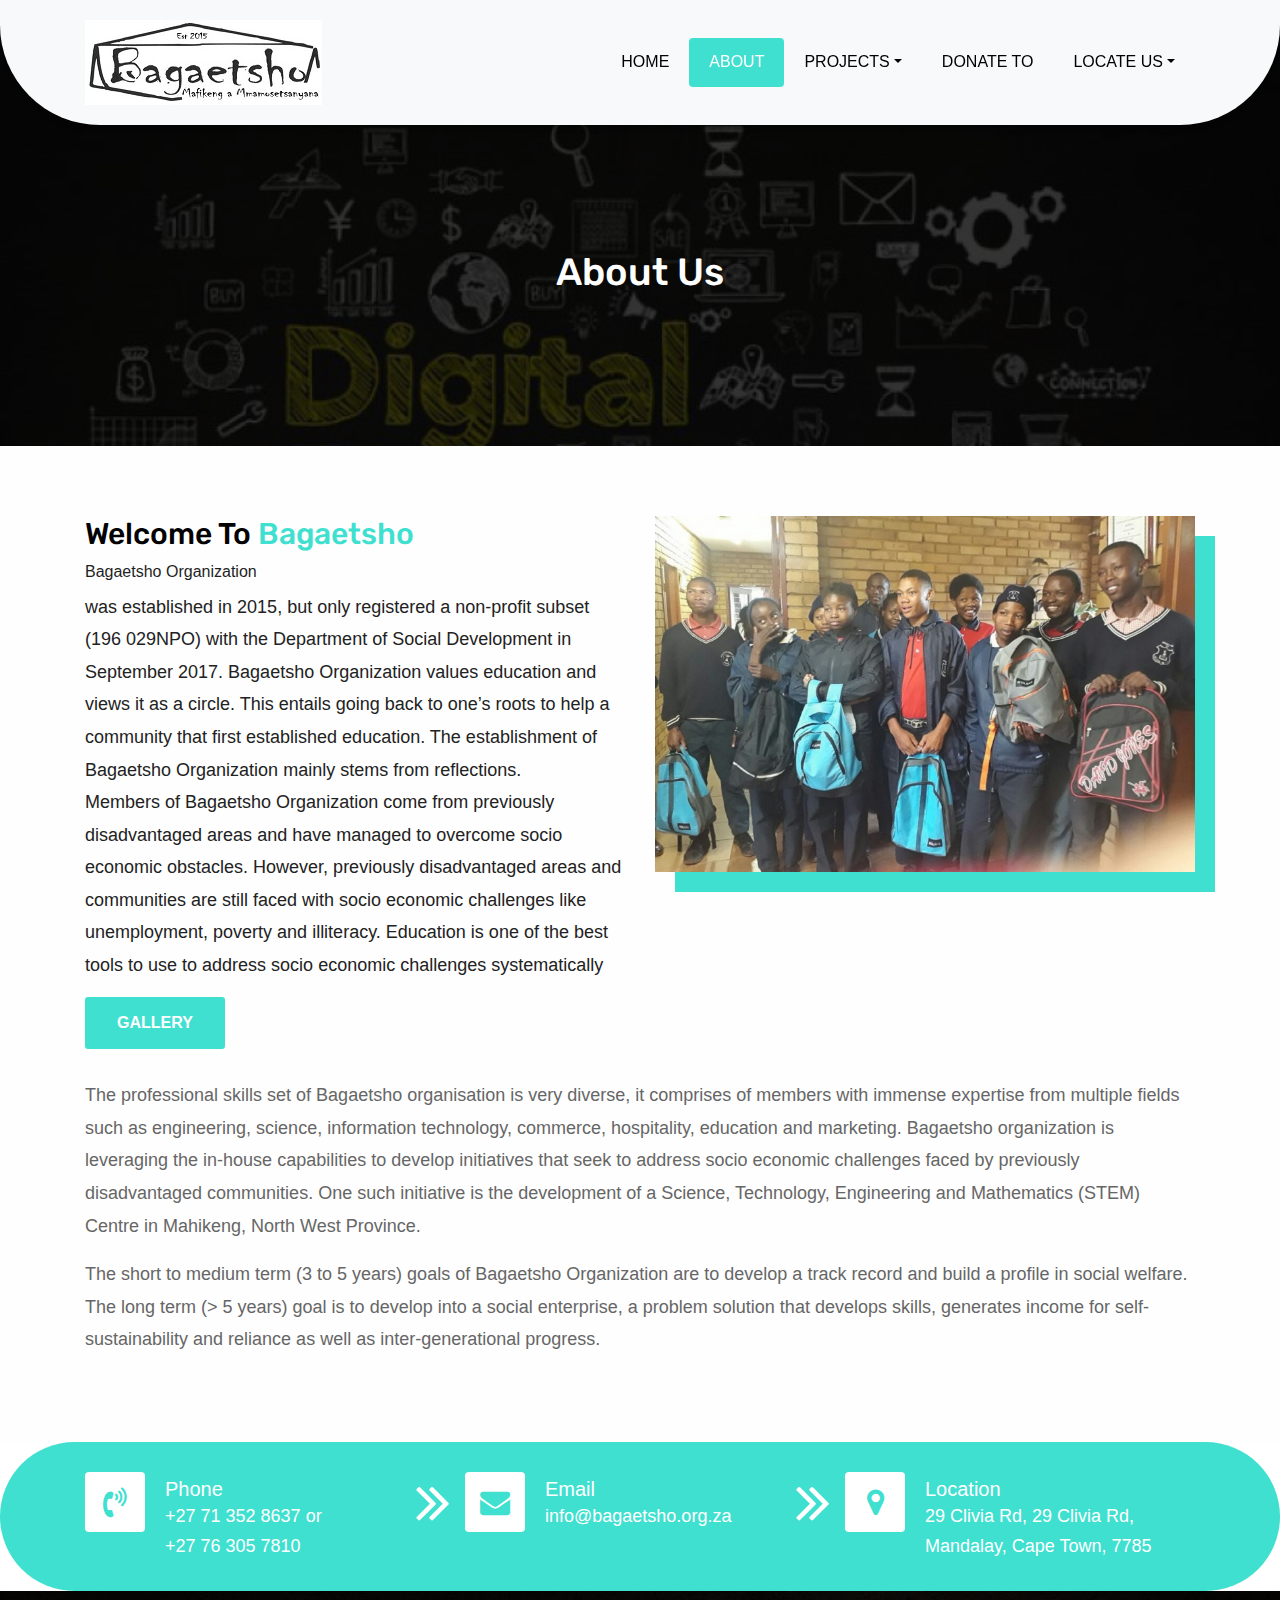
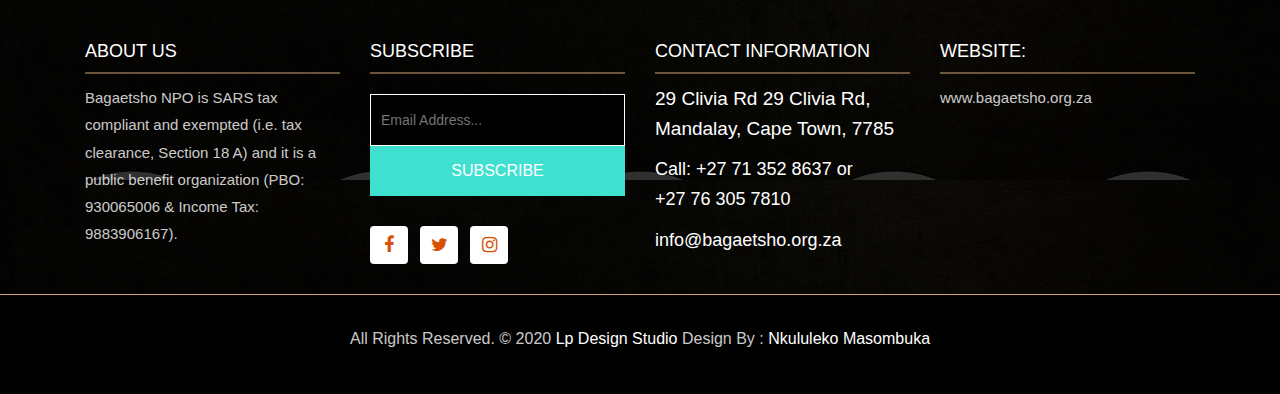
<file: about.html>
<!DOCTYPE html>
<html lang="en"><!-- Basic -->
<head>
	<meta charset="utf-8">
    <meta http-equiv="X-UA-Compatible" content="IE=edge">   
   
    <!-- Mobile Metas -->
    <meta name="viewport" content="width=device-width, initial-scale=1">
 
     <!-- Site Metas -->
    <title>www.bagaetsho.org.za</title>  
    <meta name="keywords" content="">
    <meta name="description" content="">
    <meta name="author" content="">

    <!-- Site Icons -->
    <link rel="shortcut icon" href="images/favicon.ico" type="image/x-icon">
    <link rel="apple-touch-icon" href="images/apple-touch-icon.png">

    <!-- Bootstrap CSS -->
    <link rel="stylesheet" href="css/bootstrap.min.css">    
	<!-- Site CSS -->
    <link rel="stylesheet" href="css/style.css">    
    <!-- Responsive CSS -->
    <link rel="stylesheet" href="css/responsive.css">
    <!-- Custom CSS -->
    <link rel="stylesheet" href="css/custom.css">

    <!--[if lt IE 9]>
      <script src="https://oss.maxcdn.com/libs/html5shiv/3.7.0/html5shiv.js"></script>
      <script src="https://oss.maxcdn.com/libs/respond.js/1.4.2/respond.min.js"></script>
    <![endif]-->

</head>

<body>
	<!-- Start header -->
	<header class="top-navbar">
				<nav class="navbar navbar-expand-lg navbar-light bg-light">
			<div class="container">
				<a class="navbar-brand" href="index.html">
					<img src="images/BLogo%20-%20Copy.jpg" alt="" />
				</a>
				<button class="navbar-toggler" type="button" data-toggle="collapse" data-target="#navbars-rs-food" aria-controls="navbars-rs-food" aria-expanded="false" aria-label="Toggle navigation">
				  <span class="navbar-toggler-icon"></span>
				</button>
				<div class="collapse navbar-collapse" id="navbars-rs-food">
					<ul class="navbar-nav ml-auto">
						<li class="nav-item "><a class="nav-link" href="index.html">Home</a></li>
						
						<li class="nav-item active"><a class="nav-link" href="about.html">About</a></li>
                        
						<li class="nav-item dropdown">
							<a class="nav-link dropdown-toggle" href="#" id="dropdown-a" data-toggle="dropdown">Projects</a>
							<div class="dropdown-menu" aria-labelledby="dropdown-a">
								
								<a class="dropdown-item" href="index.html">Team</a>
								<a class="dropdown-item" href="gallery.html">Gallery</a>
							</div>
						</li>
                        <li class="nav-item"><a class="nav-link" href="Donate%20To.html">Donate To</a></li>
						<li class="nav-item dropdown ">
							<a class="nav-link dropdown-toggle" href="#" id="dropdown-a" data-toggle="dropdown">Locate us</a>
							<div class="dropdown-menu" aria-labelledby="dropdown-a">
						<a class="dropdown-item" href="testimonial.html">Testimonials</a>
                                <a class="dropdown-item" href="maps.html">Maps</a>
                                	
							</div>
						</li>
						
					</ul>
				</div>
			</div>
		</nav>
	</header>
	<!-- End header -->
	
	<!-- Start header -->
	<div class="all-page-title page-breadcrumb">
		<div class="container text-center">
			<div class="row">
				<div class="col-lg-12">
					<h1>About Us</h1>
				</div>
			</div>
		</div>
	</div>
	<!-- End header -->
	
	<!-- Start About -->
	<div class="about-section-box">
		<div class="container">
			<div class="row">
				<div class="col-lg-6 col-md-6 text-center">
					<div class="inner-column">
						<h1>Welcome To <span>Bagaetsho</span></h1>
						<h4>Bagaetsho Organization</h4>
						<p> was established in 2015, but only registered a non-profit subset (196 029NPO) with the Department of Social Development in September 2017. Bagaetsho Organization values education and views it as a circle. This entails going back to one’s roots to help a community that first established education. The establishment of Bagaetsho Organization mainly stems from reflections. <br>Members of Bagaetsho Organization come from previously disadvantaged areas and have managed to overcome socio economic obstacles. However, previously disadvantaged areas and communities are still faced with socio economic challenges like unemployment, poverty and illiteracy. Education is one of the best tools to use to address socio economic challenges systematically</p>
						<a class="btn btn-lg btn-circle btn-outline-new-white" href="gallery.html">Gallery</a>
					</div>
				</div>
				<div class="col-lg-6 col-md-6">
					<img src="images/about-img.jpg" alt="" class="img-fluid">
				</div>
				<div class="col-md-12">
					<div class="inner-pt">
						<p>The professional skills set of Bagaetsho organisation is very diverse, it comprises of members with immense expertise from multiple fields such as engineering, science, information technology, commerce, hospitality, education and marketing. Bagaetsho organization is leveraging the in-house capabilities to develop initiatives that seek to address socio economic challenges faced by previously disadvantaged communities. One such initiative is the development of a Science, Technology, Engineering and Mathematics (STEM) Centre in Mahikeng, North West Province. </p>
						<p>The short to medium term (3 to 5 years) goals of Bagaetsho Organization are to develop a track record and build a profile in social welfare. The long term (> 5 years) goal is to develop into a social enterprise, a problem solution that develops skills, generates income for self-sustainability and reliance as well as inter-generational progress.  </p>
					</div>
				</div>
			</div>
		</div>
	</div>
	<!-- End About -->
	
	<!-- Start 
	<div class="menu-box">
		<div class="container">
			<div class="row">
				<div class="col-lg-12">
					<div class="heading-title text-center">
						<h2>Special Menu</h2>
						<p>Lorem Ipsum is simply dummy text of the printing and typesetting</p>
					</div>
				</div>
			</div>
				
			<div class="row inner-menu-box">
				<div class="col-3">
					<div class="nav flex-column nav-pills" id="v-pills-tab" role="tablist" aria-orientation="vertical">
						<a class="nav-link active" id="v-pills-home-tab" data-toggle="pill" href="#v-pills-home" role="tab" aria-controls="v-pills-home" aria-selected="true">All</a>
						<a class="nav-link" id="v-pills-profile-tab" data-toggle="pill" href="#v-pills-profile" role="tab" aria-controls="v-pills-profile" aria-selected="false">Drinks</a>
						<a class="nav-link" id="v-pills-messages-tab" data-toggle="pill" href="#v-pills-messages" role="tab" aria-controls="v-pills-messages" aria-selected="false">Lunch</</a>
						<a class="nav-link" id="v-pills-settings-tab" data-toggle="pill" href="#v-pills-settings" role="tab" aria-controls="v-pills-settings" aria-selected="false">Dinner</a>
					</div>
				</div>
				
				<div class="col-9">
					<div class="tab-content" id="v-pills-tabContent">
						<div class="tab-pane fade show active" id="v-pills-home" role="tabpanel" aria-labelledby="v-pills-home-tab">
							<div class="row">
								<div class="col-lg-4 col-md-6 special-grid drinks">
									<div class="gallery-single fix">
										<img src="images/img-01.jpg" class="img-fluid" alt="Image">
										<div class="why-text">
											<h4>Special Drinks 1</h4>
											<p>Sed id magna vitae eros sagittis euismod.</p>
											<h5> $7.79</h5>
										</div>
									</div>
								</div>
								
								<div class="col-lg-4 col-md-6 special-grid drinks">
									<div class="gallery-single fix">
										<img src="images/img-02.jpg" class="img-fluid" alt="Image">
										<div class="why-text">
											<h4>Special Drinks 2</h4>
											<p>Sed id magna vitae eros sagittis euismod.</p>
											<h5> $9.79</h5>
										</div>
									</div>
								</div>
								
								<div class="col-lg-4 col-md-6 special-grid drinks">
									<div class="gallery-single fix">
										<img src="images/img-03.jpg" class="img-fluid" alt="Image">
										<div class="why-text">
											<h4>Special Drinks 3</h4>
											<p>Sed id magna vitae eros sagittis euismod.</p>
											<h5> $10.79</h5>
										</div>
									</div>
								</div>
								
								<div class="col-lg-4 col-md-6 special-grid lunch">
									<div class="gallery-single fix">
										<img src="images/img-04.jpg" class="img-fluid" alt="Image">
										<div class="why-text">
											<h4>Special Lunch 1</h4>
											<p>Sed id magna vitae eros sagittis euismod.</p>
											<h5> $15.79</h5>
										</div>
									</div>
								</div>
								
								<div class="col-lg-4 col-md-6 special-grid lunch">
									<div class="gallery-single fix">
										<img src="images/img-05.jpg" class="img-fluid" alt="Image">
										<div class="why-text">
											<h4>Special Lunch 2</h4>
											<p>Sed id magna vitae eros sagittis euismod.</p>
											<h5> $18.79</h5>
										</div>
									</div>
								</div>
								
								<div class="col-lg-4 col-md-6 special-grid lunch">
									<div class="gallery-single fix">
										<img src="images/img-06.jpg" class="img-fluid" alt="Image">
										<div class="why-text">
											<h4>Special Lunch 3</h4>
											<p>Sed id magna vitae eros sagittis euismod.</p>
											<h5> $20.79</h5>
										</div>
									</div>
								</div>
								
								<div class="col-lg-4 col-md-6 special-grid dinner">
									<div class="gallery-single fix">
										<img src="images/img-07.jpg" class="img-fluid" alt="Image">
										<div class="why-text">
											<h4>Special Dinner 1</h4>
											<p>Sed id magna vitae eros sagittis euismod.</p>
											<h5> $25.79</h5>
										</div>
									</div>
								</div>
								
								<div class="col-lg-4 col-md-6 special-grid dinner">
									<div class="gallery-single fix">
										<img src="images/img-08.jpg" class="img-fluid" alt="Image">
										<div class="why-text">
											<h4>Special Dinner 2</h4>
											<p>Sed id magna vitae eros sagittis euismod.</p>
											<h5> $22.79</h5>
										</div>
									</div>
								</div>
								
								<div class="col-lg-4 col-md-6 special-grid dinner">
									<div class="gallery-single fix">
										<img src="images/img-09.jpg" class="img-fluid" alt="Image">
										<div class="why-text">
											<h4>Special Dinner 3</h4>
											<p>Sed id magna vitae eros sagittis euismod.</p>
											<h5> $24.79</h5>
										</div>
									</div>
								</div>
							</div>
							
						</div>
						<div class="tab-pane fade" id="v-pills-profile" role="tabpanel" aria-labelledby="v-pills-profile-tab">
							<div class="row">
								<div class="col-lg-4 col-md-6 special-grid drinks">
									<div class="gallery-single fix">
										<img src="images/img-01.jpg" class="img-fluid" alt="Image">
										<div class="why-text">
											<h4>Special Drinks 1</h4>
											<p>Sed id magna vitae eros sagittis euismod.</p>
											<h5> $7.79</h5>
										</div>
									</div>
								</div>
								
								<div class="col-lg-4 col-md-6 special-grid drinks">
									<div class="gallery-single fix">
										<img src="images/img-02.jpg" class="img-fluid" alt="Image">
										<div class="why-text">
											<h4>Special Drinks 2</h4>
											<p>Sed id magna vitae eros sagittis euismod.</p>
											<h5> $9.79</h5>
										</div>
									</div>
								</div>
								
								<div class="col-lg-4 col-md-6 special-grid drinks">
									<div class="gallery-single fix">
										<img src="images/img-03.jpg" class="img-fluid" alt="Image">
										<div class="why-text">
											<h4>Special Drinks 3</h4>
											<p>Sed id magna vitae eros sagittis euismod.</p>
											<h5> $10.79</h5>
										</div>
									</div>
								</div>
							</div>
							
						</div>
						<div class="tab-pane fade" id="v-pills-messages" role="tabpanel" aria-labelledby="v-pills-messages-tab">
							<div class="row">
								<div class="col-lg-4 col-md-6 special-grid lunch">
									<div class="gallery-single fix">
										<img src="images/img-04.jpg" class="img-fluid" alt="Image">
										<div class="why-text">
											<h4>Special Lunch 1</h4>
											<p>Sed id magna vitae eros sagittis euismod.</p>
											<h5> $15.79</h5>
										</div>
									</div>
								</div>
								
								<div class="col-lg-4 col-md-6 special-grid lunch">
									<div class="gallery-single fix">
										<img src="images/img-05.jpg" class="img-fluid" alt="Image">
										<div class="why-text">
											<h4>Special Lunch 2</h4>
											<p>Sed id magna vitae eros sagittis euismod.</p>
											<h5> $18.79</h5>
										</div>
									</div>
								</div>
								
								<div class="col-lg-4 col-md-6 special-grid lunch">
									<div class="gallery-single fix">
										<img src="images/img-06.jpg" class="img-fluid" alt="Image">
										<div class="why-text">
											<h4>Special Lunch 3</h4>
											<p>Sed id magna vitae eros sagittis euismod.</p>
											<h5> $20.79</h5>
										</div>
									</div>
								</div>
							</div>
						</div>
						<div class="tab-pane fade" id="v-pills-settings" role="tabpanel" aria-labelledby="v-pills-settings-tab">
							<div class="row">
								<div class="col-lg-4 col-md-6 special-grid dinner">
									<div class="gallery-single fix">
										<img src="images/img-07.jpg" class="img-fluid" alt="Image">
										<div class="why-text">
											<h4>Special Dinner 1</h4>
											<p>Sed id magna vitae eros sagittis euismod.</p>
											<h5> $25.79</h5>
										</div>
									</div>
								</div>
								
								<div class="col-lg-4 col-md-6 special-grid dinner">
									<div class="gallery-single fix">
										<img src="images/img-08.jpg" class="img-fluid" alt="Image">
										<div class="why-text">
											<h4>Special Dinner 2</h4>
											<p>Sed id magna vitae eros sagittis euismod.</p>
											<h5> $22.79</h5>
										</div>
									</div>
								</div>
								
								<div class="col-lg-4 col-md-6 special-grid dinner">
									<div class="gallery-single fix">
										<img src="images/img-09.jpg" class="img-fluid" alt="Image">
										<div class="why-text">
											<h4>Special Dinner 3</h4>
											<p>Sed id magna vitae eros sagittis euismod.</p>
											<h5> $24.79</h5>
										</div>
									</div>
								</div>
							</div>
						</div>
					</div>
				</div>
			</div>
			
		</div>
	</div>
	End Menu -->   
	
	<!-- Start Contact info -->
	<div class="contact-imfo-box">
		<div class="container">
			<div class="row">
				<div class="col-md-4 arrow-right">
					<i class="fa fa-volume-control-phone"></i>
					<div class="overflow-hidden">
						<h4>Phone</h4>
						<p class="lead">
							+27 71 352 8637 or<br> +27 76 305 7810
						</p>
					</div>
				</div>
				<div class="col-md-4 arrow-right">
					<i class="fa fa-envelope"></i>
					<div class="overflow-hidden">
						<h4>Email</h4>
						<p class="lead">
							info@bagaetsho.org.za
						</p>
					</div>
				</div>
				<div class="col-md-4">
					<i class="fa fa-map-marker"></i>
					<div class="overflow-hidden">
						<h4>Location</h4>
						<p class="lead">
							29 Clivia Rd, 29 Clivia Rd, Mandalay, Cape Town, 7785
						</p>
					</div>
				</div>
			</div>
		</div>
	</div>
	<!-- End Contact info -->
	<!-- Start Footer -->
		<footer class="footer-area bg-f">
		<div class="container">
			<div class="row">
				<div class="col-lg-3 col-md-6">
					<h3>About Us</h3>
					<p>Bagaetsho NPO is SARS tax compliant and exempted (i.e. tax clearance, Section 18 A) and it is a public benefit organization (PBO: 930065006 & Income Tax: 9883906167).</p>
				</div>
				<div class="col-lg-3 col-md-6">
					<h3>Subscribe</h3>
					<div class="subscribe_form">
						<form class="subscribe_form">
							<input name="EMAIL" id="subs-email" class="form_input" placeholder="Email Address..." type="email">
							<button type="submit" class="submit">SUBSCRIBE</button>
							<div class="clearfix"></div>
						</form>
					</div>
					<ul class="list-inline f-social">
						<li class="list-inline-item"><a href="https://www.facebook.com/Bagaetsho-426231934401400/"><i class="fa fa-facebook" aria-hidden="true"></i></a></li>
						<li class="list-inline-item"><a href="https://twitter.com/BagaetshoNPO"><i class="fa fa-twitter" aria-hidden="true"></i></a></li>
						
						<li class="list-inline-item"><a href="#"><i class="fa fa-instagram" aria-hidden="true"></i></a></li>
					</ul>
				</div>
				<div class="col-lg-3 col-md-6">
					<h3>Contact information</h3>
					<p class="lead">29 Clivia Rd 29 Clivia Rd, Mandalay, Cape Town, 7785</p>
					<p class="lead"><a href="http://www.lpdesignstudio.co.za">Call: +27 71 352 8637 or 
                        <br>+27 76 305 7810</a></p>
					<p><a href="info@bagaetsho.org.za">info@bagaetsho.org.za</a></p>
				</div>
				<div class="col-lg-3 col-md-6">
					<h3>Website:</h3>
					
					<p><span class="text-color"></span> www.bagaetsho.org.za</p>
					
				</div>
			</div>
		</div>
		
		<div class="copyright">
			<div class="container">
				<div class="row">
					<div class="col-lg-12">
						<p class="company-name">All Rights Reserved. &copy; 2020 <a href="http://www.lpdesignstudio.co.za/">Lp Design Studio</a> Design By : 
					<a href="http://www.lpdesignstudio.co.za/">Nkululeko Masombuka</a></p>
					</div>
				</div>
			</div>
		</div>
		
	</footer>
	<!-- End Footer -->
	
	<a href="#" id="back-to-top" title="Back to top" style="display: none;"><i class="fa fa-paper-plane-o" aria-hidden="true"></i></a>

	<!-- ALL JS FILES -->
	<script src="js/jquery-3.2.1.min.js"></script>
	<script src="js/popper.min.js"></script>
	<script src="js/bootstrap.min.js"></script>
    <!-- ALL PLUGINS -->
	<script src="js/jquery.superslides.min.js"></script>
	<script src="js/images-loded.min.js"></script>
	<script src="js/isotope.min.js"></script>
	<script src="js/baguetteBox.min.js"></script>
	<script src="js/form-validator.min.js"></script>
    <script src="js/contact-form-script.js"></script>
    <script src="js/custom.js"></script>
</body>
</html>
</file>
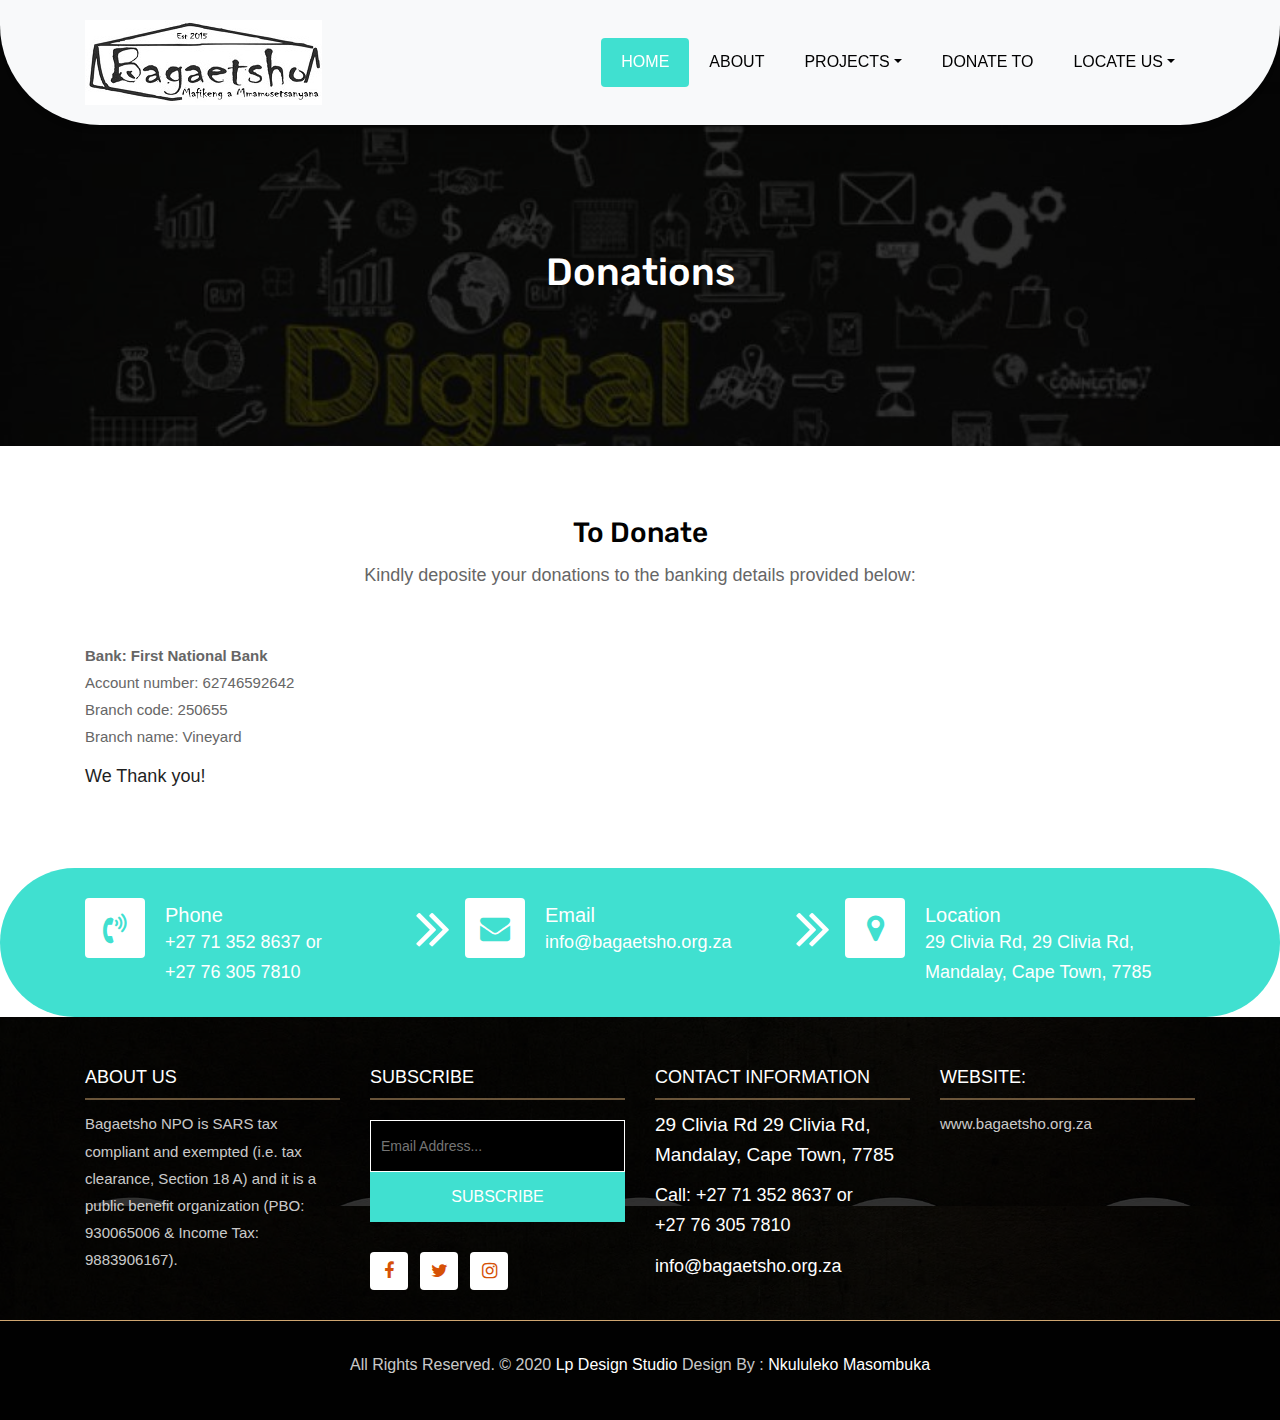
<file: Donate To.html>
<!DOCTYPE html>
<html lang="en"><!-- Basic -->
<head>
	<meta charset="utf-8">
    <meta http-equiv="X-UA-Compatible" content="IE=edge">   
   
    <!-- Mobile Metas -->
    <meta name="viewport" content="width=device-width, initial-scale=1">
 
     <!-- Site Metas -->
    <title>www.bagaetsho.org.za</title>  
    <meta name="keywords" content="">
    <meta name="description" content="">
    <meta name="author" content="">

    <!-- Site Icons -->
    <link rel="shortcut icon" href="images/favicon.ico" type="image/x-icon">
    <link rel="apple-touch-icon" href="images/apple-touch-icon.png">

    <!-- Bootstrap CSS -->
    <link rel="stylesheet" href="css/bootstrap.min.css">    
	<!-- Site CSS -->
    <link rel="stylesheet" href="css/style.css">    
    <!-- Responsive CSS -->
    <link rel="stylesheet" href="css/responsive.css">
    <!-- Custom CSS -->
    <link rel="stylesheet" href="css/custom.css">

    <!--[if lt IE 9]>
      <script src="https://oss.maxcdn.com/libs/html5shiv/3.7.0/html5shiv.js"></script>
      <script src="https://oss.maxcdn.com/libs/respond.js/1.4.2/respond.min.js"></script>
    <![endif]-->

</head>

<body>
	<!-- Start header -->
	<header class="top-navbar">
				
		<nav class="navbar navbar-expand-lg navbar-light bg-light">
			<div class="container">
				<a class="navbar-brand" href="index.html">
					<img src="images/BLogo%20-%20Copy.jpg" alt="" />
				</a>
				<button class="navbar-toggler" type="button" data-toggle="collapse" data-target="#navbars-rs-food" aria-controls="navbars-rs-food" aria-expanded="false" aria-label="Toggle navigation">
				  <span class="navbar-toggler-icon"></span>
				</button>
				<div class="collapse navbar-collapse" id="navbars-rs-food">
					<ul class="navbar-nav ml-auto">
						<li class="nav-item active"><a class="nav-link" href="index.html">Home</a></li>
						
						<li class="nav-item"><a class="nav-link" href="about.html">About</a></li>
                        
						<li class="nav-item dropdown">
							<a class="nav-link dropdown-toggle" href="#" id="dropdown-a" data-toggle="dropdown">Projects</a>
							<div class="dropdown-menu" aria-labelledby="dropdown-a">
								
								<a class="dropdown-item" href="index.html">Team</a>
								<a class="dropdown-item" href="gallery.html">Gallery</a>
							</div>
						</li>
                        <li class="nav-item"><a class="nav-link" href="Donate%20To.html">Donate To</a></li>
						<li class="nav-item dropdown ">
							<a class="nav-link dropdown-toggle" href="#" id="dropdown-a" data-toggle="dropdown">Locate us</a>
							<div class="dropdown-menu" aria-labelledby="dropdown-a">
						<a class="dropdown-item" href="testimonial.html">Testimonials</a>
                                <a class="dropdown-item" href="maps.html">Maps</a>
                                	
							</div>
						</li>
						
					</ul>
				</div>
			</div>
		</nav>
	</header>
	<!-- End header -->
	
	<!-- Start All Pages -->
	<div class="all-page-title page-breadcrumb">
		<div class="container text-center">
			<div class="row">
				<div class="col-lg-12">
					<h1>Donations</h1>
				</div>
			</div>
		</div>
	</div>
	<!-- End All Pages -->
	
	<!-- Start blog -->
	<div class="blog-box">
		<div class="container">
			<div class="row">
				<div class="col-lg-12">
					<div class="heading-title text-center">
						<h2>To Donate</h2>
						<p>Kindly deposite your donations to the banking details provided below:</p>
					</div>
				</div>
			</div>
            
            
			<div>
                
            <p>
                <b>Bank: First National Bank</b><br>

Account number: 62746592642<br>

Branch code: 250655<br>

Branch name: Vineyard<br>
                </p>
               
			</div>
            <h3>We Thank you!</h3>
		</div>
	</div>
	<!-- End blog -->
	
		<!-- Start Contact info -->
	<div class="contact-imfo-box">
		<div class="container">
			<div class="row">
				<div class="col-md-4 arrow-right">
					<i class="fa fa-volume-control-phone"></i>
					<div class="overflow-hidden">
						<h4>Phone</h4>
						<p class="lead">
							+27 71 352 8637 or<br> +27 76 305 7810
						</p>
					</div>
				</div>
				<div class="col-md-4 arrow-right">
					<i class="fa fa-envelope"></i>
					<div class="overflow-hidden">
						<h4>Email</h4>
						<p class="lead">
							info@bagaetsho.org.za
						</p>
					</div>
				</div>
				<div class="col-md-4">
					<i class="fa fa-map-marker"></i>
					<div class="overflow-hidden">
						<h4>Location</h4>
						<p class="lead">
							29 Clivia Rd, 29 Clivia Rd, Mandalay, Cape Town, 7785
						</p>
					</div>
				</div>
			</div>
		</div>
	</div>
	<!-- End Contact info -->
	
    <!-- Start Footer -->
		<footer class="footer-area bg-f">
		<div class="container">
			<div class="row">
				<div class="col-lg-3 col-md-6">
					<h3>About Us</h3>
					<p>Bagaetsho NPO is SARS tax compliant and exempted (i.e. tax clearance, Section 18 A) and it is a public benefit organization (PBO: 930065006 & Income Tax: 9883906167).</p>
				</div>
				<div class="col-lg-3 col-md-6">
					<h3>Subscribe</h3>
					<div class="subscribe_form">
						<form class="subscribe_form">
							<input name="EMAIL" id="subs-email" class="form_input" placeholder="Email Address..." type="email">
							<button type="submit" class="submit">SUBSCRIBE</button>
							<div class="clearfix"></div>
						</form>
					</div>
					<ul class="list-inline f-social">
						<li class="list-inline-item"><a href="https://www.facebook.com/Bagaetsho-426231934401400/"><i class="fa fa-facebook" aria-hidden="true"></i></a></li>
						<li class="list-inline-item"><a href="https://twitter.com/BagaetshoNPO"><i class="fa fa-twitter" aria-hidden="true"></i></a></li>
						
						<li class="list-inline-item"><a href="#"><i class="fa fa-instagram" aria-hidden="true"></i></a></li>
					</ul>
				</div>
				<div class="col-lg-3 col-md-6">
					<h3>Contact information</h3>
					<p class="lead">29 Clivia Rd 29 Clivia Rd, Mandalay, Cape Town, 7785</p>
					<p class="lead"><a href="http://www.lpdesignstudio.co.za">Call: +27 71 352 8637 or 
                        <br>+27 76 305 7810</a></p>
					<p><a href="info@bagaetsho.org.za">info@bagaetsho.org.za</a></p>
				</div>
				<div class="col-lg-3 col-md-6">
					<h3>Website:</h3>
					
					<p><span class="text-color"></span> www.bagaetsho.org.za</p>
					
				</div>
			</div>
		</div>
		
		<div class="copyright">
			<div class="container">
				<div class="row">
					<div class="col-lg-12">
						<p class="company-name">All Rights Reserved. &copy; 2020 <a href="http://www.lpdesignstudio.co.za/">Lp Design Studio</a> Design By : 
					<a href="http://www.lpdesignstudio.co.za/">Nkululeko Masombuka</a></p>
					</div>
				</div>
			</div>
		</div>
		
	</footer>
	<!-- End Footer -->
    
	
	<a href="#" id="back-to-top" title="Back to top" style="display: none;"><i class="fa fa-paper-plane-o" aria-hidden="true"></i></a>

	<!-- ALL JS FILES -->
	<script src="js/jquery-3.2.1.min.js"></script>
	<script src="js/popper.min.js"></script>
	<script src="js/bootstrap.min.js"></script>
    <!-- ALL PLUGINS -->
	
	<script src="js/jquery.superslides.min.js"></script>
	<script src="js/images-loded.min.js"></script>
	<script src="js/isotope.min.js"></script>
	<script src="js/baguetteBox.min.js"></script>
	<script src="js/form-validator.min.js"></script>
    <script src="js/contact-form-script.js"></script>
    <script src="js/custom.js"></script>
</body>
</html>
</file>
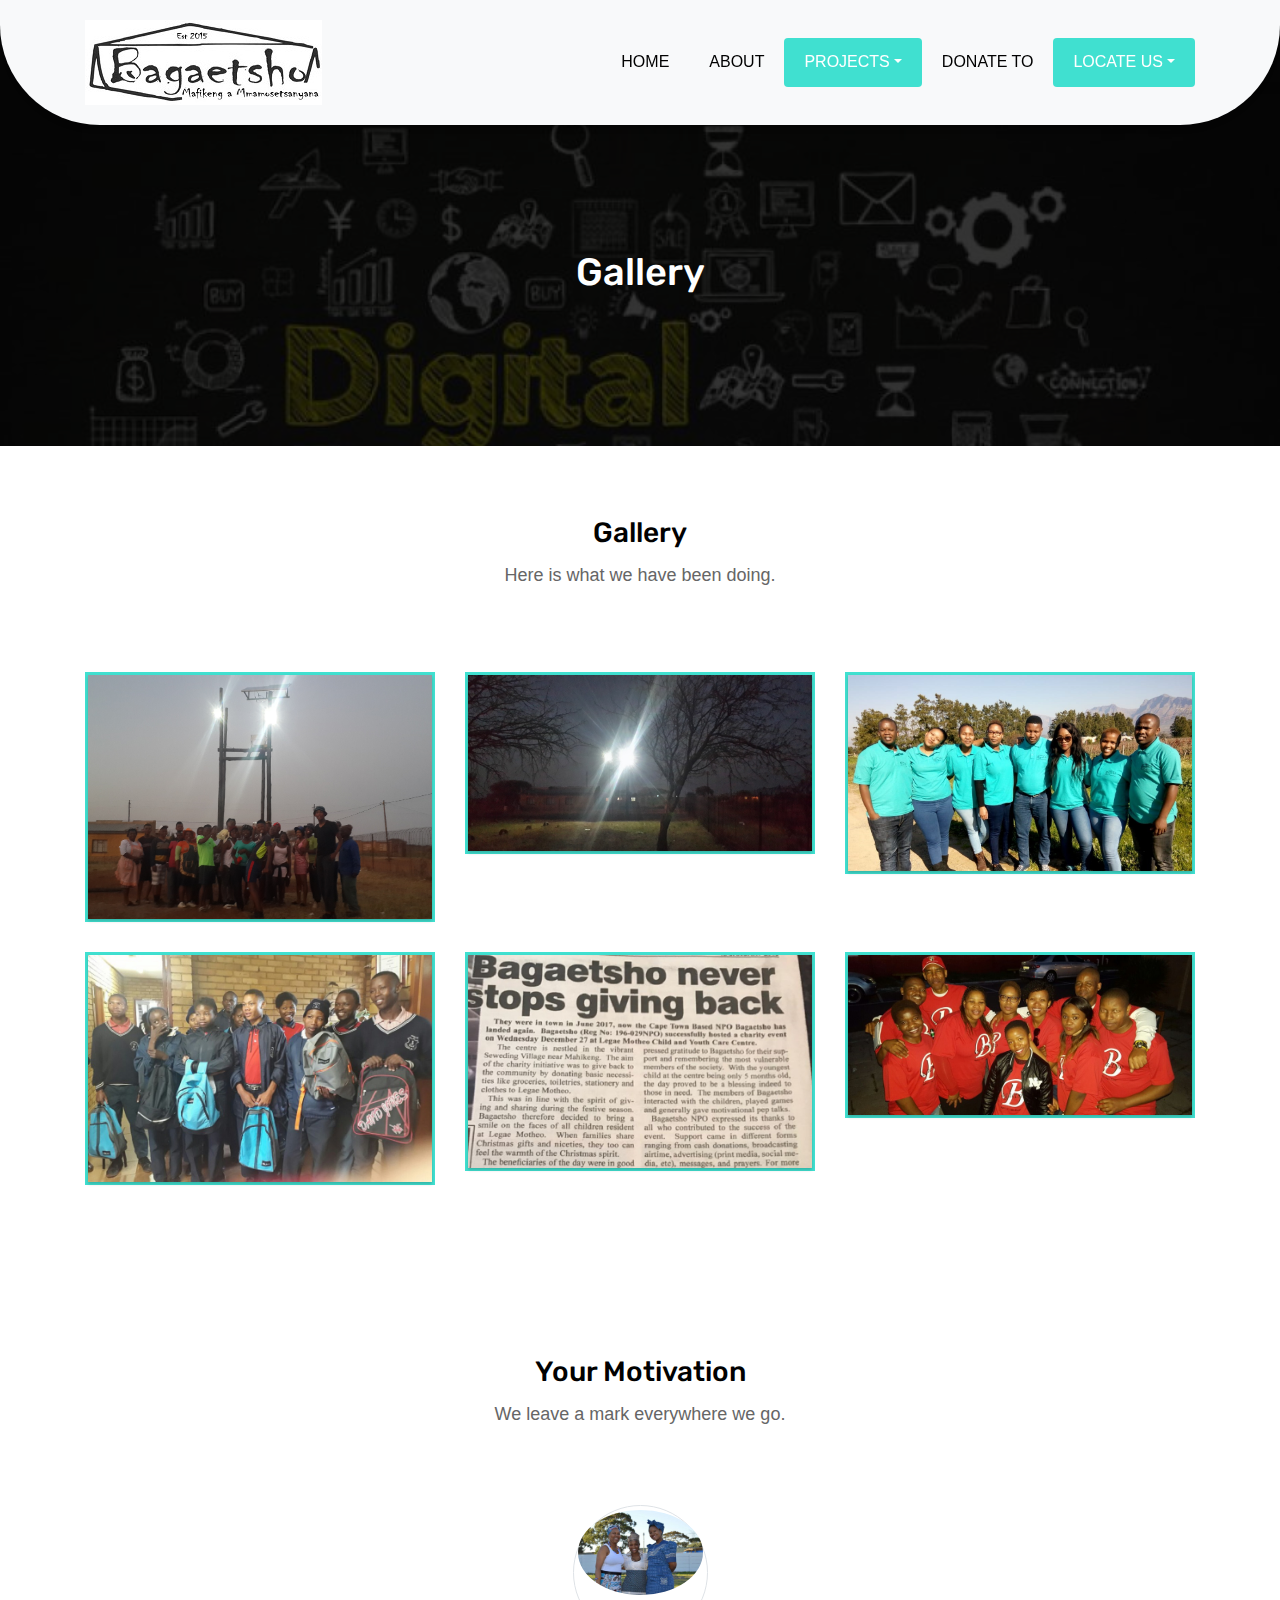
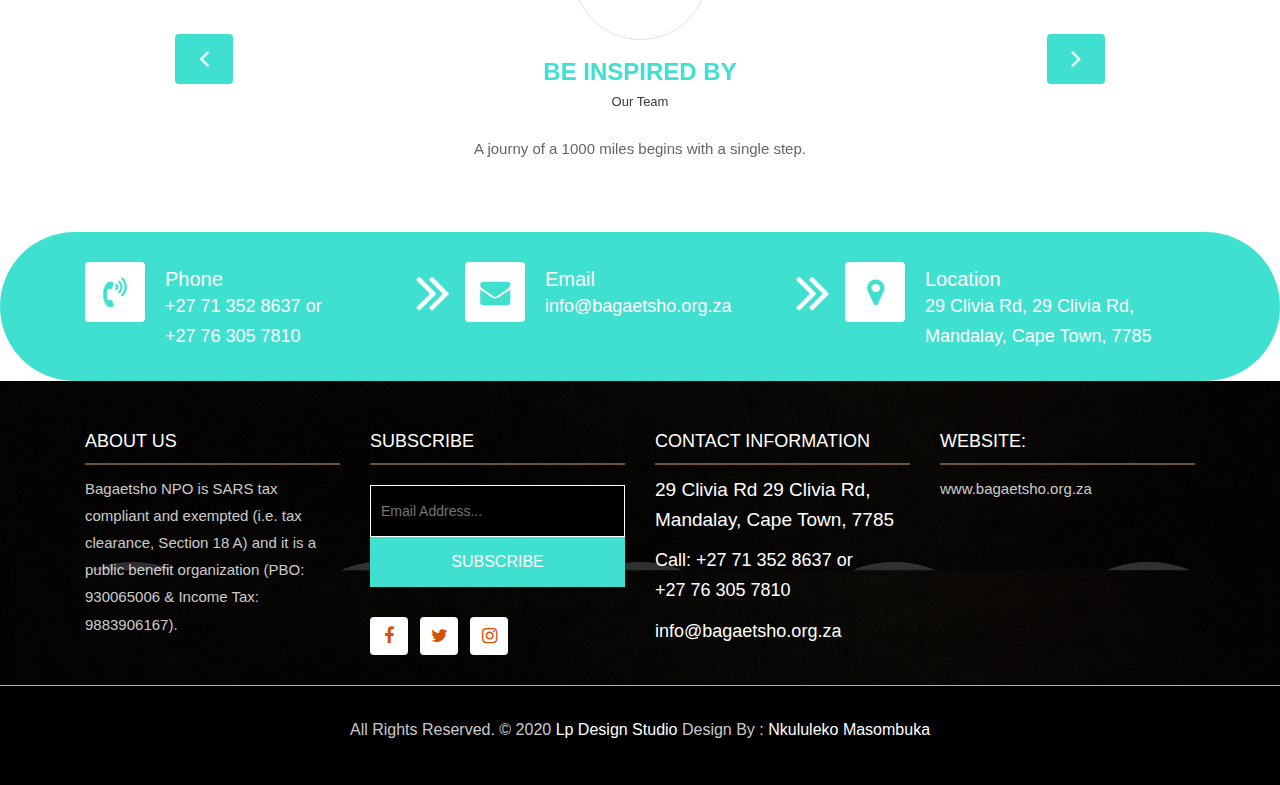
<file: gallery.html>
<!DOCTYPE html>
<html lang="en"><!-- Basic -->
<head>
	<meta charset="utf-8">
    <meta http-equiv="X-UA-Compatible" content="IE=edge">   
   
    <!-- Mobile Metas -->
    <meta name="viewport" content="width=device-width, initial-scale=1">
 
     <!-- Site Metas -->
    <title>www.bagaetsho.org.za</title>  
    <meta name="keywords" content="">
    <meta name="description" content="">
    <meta name="author" content="">

    <!-- Site Icons -->
    <link rel="shortcut icon" href="images/favicon.ico" type="image/x-icon">
    <link rel="apple-touch-icon" href="images/apple-touch-icon.png">

    <!-- Bootstrap CSS -->
    <link rel="stylesheet" href="css/bootstrap.min.css">    
	<!-- Site CSS -->
    <link rel="stylesheet" href="css/style.css">    
    <!-- Responsive CSS -->
    <link rel="stylesheet" href="css/responsive.css">
    <!-- Custom CSS -->
    <link rel="stylesheet" href="css/custom.css">

    <!--[if lt IE 9]>
      <script src="https://oss.maxcdn.com/libs/html5shiv/3.7.0/html5shiv.js"></script>
      <script src="https://oss.maxcdn.com/libs/respond.js/1.4.2/respond.min.js"></script>
    <![endif]-->

</head>

<body>
	<!-- Start header -->
	<header class="top-navbar">
				<nav class="navbar navbar-expand-lg navbar-light bg-light">
			<div class="container">
				<a class="navbar-brand" href="index.html">
					<img src="images/BLogo%20-%20Copy.jpg" alt="" />
				</a>
				<button class="navbar-toggler" type="button" data-toggle="collapse" data-target="#navbars-rs-food" aria-controls="navbars-rs-food" aria-expanded="false" aria-label="Toggle navigation">
				  <span class="navbar-toggler-icon"></span>
				</button>
				<div class="collapse navbar-collapse" id="navbars-rs-food">
					<ul class="navbar-nav ml-auto">
						<li class="nav-item "><a class="nav-link" href="index.html">Home</a></li>
						
						<li class="nav-item"><a class="nav-link" href="about.html">About</a></li>
                        
						<li class="nav-item dropdown active">
							<a class="nav-link dropdown-toggle" href="#" id="dropdown-a" data-toggle="dropdown">Projects</a>
							<div class="dropdown-menu" aria-labelledby="dropdown-a">
								
								<a class="dropdown-item" href="index.html">Team</a>
								<a class="dropdown-item" href="gallery.html">Gallery</a>
							</div>
						</li>
                        <li class="nav-item"><a class="nav-link" href="Donate%20To.html">Donate To</a></li>
						<li class="nav-item active dropdown ">
							<a class="nav-link dropdown-toggle" href="#" id="dropdown-a" data-toggle="dropdown">Locate us</a>
							<div class="dropdown-menu" aria-labelledby="dropdown-a">
						<a class="dropdown-item" href="testimonial.html">Testimonials</a>
                                <a class="dropdown-item" href="maps.html">Maps</a>
                                	
							</div>
						</li>
					</ul>
				</div>
			</div>
		</nav>
	</header>
	<!-- End header -->
	
	<!-- Start All Pages -->
	<div class="all-page-title page-breadcrumb">
		<div class="container text-center">
			<div class="row">
				<div class="col-lg-12">
					<h1>Gallery</h1>
				</div>
			</div>
		</div>
	</div>
	<!-- End All Pages -->
	
	<!-- Start Gallery -->
	<div class="gallery-box">
		<div class="container">
			<div class="row">
				<div class="col-lg-12">
					<div class="heading-title text-center">
						<h2>Gallery</h2>
						<p>Here is what we have been doing.</p>
					</div>
				</div>
			</div>
			<div class="tz-gallery">
				<div class="row">
					<div class="col-sm-12 col-md-4 col-lg-4">
						<a class="lightbox" href="images/slider-01.jpg">
							<img class="img-fluid" src="images/slider-01.jpg" alt="Gallery Images">
						</a>
					</div>
					<div class="col-sm-6 col-md-4 col-lg-4">
						<a class="lightbox" href="images/slider-02.jpg">
							<img class="img-fluid" src="images/slider-02.jpg" alt="Gallery Images">
						</a>
					</div>
					<div class="col-sm-6 col-md-4 col-lg-4">
						<a class="lightbox" href="images/slider-03.jpg">
							<img class="img-fluid" src="images/slider-03.jpg" alt="Gallery Images">
						</a>
					</div>
					<div class="col-sm-12 col-md-4 col-lg-4">
						<a class="lightbox" href="images/about-img.jpg">
							<img class="img-fluid" src="images/about-img.jpg" alt="Gallery Images">
						</a>
					</div>
					<div class="col-sm-6 col-md-4 col-lg-4">
						<a class="lightbox" href="images/about-img3.jpg">
							<img class="img-fluid" src="images/about-img3.jpg" alt="Gallery Images">
						</a>
					</div> 
					<div class="col-sm-6 col-md-4 col-lg-4">
						<a class="lightbox" href="images/img-07.jpg">
							<img class="img-fluid" src="images/img-07.jpg" alt="Gallery Images">
						</a>
					</div>
				</div>
			</div>
		</div>
	</div>
	<!-- End Gallery -->
	
	<!-- Start Customer Reviews -->
	<div class="customer-reviews-box">
		<div class="container">
			<div class="row">
				<div class="col-lg-12">
					<div class="heading-title text-center">
						<h2>Your Motivation</h2>
						<p>We leave a mark everywhere we go.</p>
					</div>
				</div>
			</div>
			<div class="row">
				<div class="col-md-8 mr-auto ml-auto text-center">
					<div id="reviews" class="carousel slide" data-ride="carousel">
						<div class="carousel-inner mt-4">
							<div class="carousel-item text-center active">
								<div class="img-box p-1 border rounded-circle m-auto">
									<img class="d-block w-100 rounded-circle" src="images/testimonial_img/3f.jpg" alt="">
								</div>
								<h5 class="mt-4 mb-0"><strong class="text-warning text-uppercase">Be Inspired By</strong></h5>
								<h6 class="text-dark m-0">Our Team</h6>
								<p class="m-0 pt-3">A journy of a 1000 miles begins with a single step.</p>
							</div>
							<div class="carousel-item text-center">
								<div class="img-box p-1 border rounded-circle m-auto">
									<img class="d-block w-100 rounded-circle" src="images/testimonial_img/6e.jpg" alt="">
								</div>
								<h5 class="mt-4 mb-0"><strong class="text-warning text-uppercase">Be Inspired By</strong></h5>
								<h6 class="text-dark m-0">Our Team</h6>
								<p class="m-0 pt-3">Human beings are productive in doing what they love. Therere Love what you do and do what you love. For love never fails.</p>
							</div>
							<div class="carousel-item text-center">
								<div class="img-box p-1 border rounded-circle m-auto">
									<img class="d-block w-100 rounded-circle" src="images/testimonial_img/4c.jpg" alt="">
								</div>
								<h5 class="mt-4 mb-0"><strong class="text-warning text-uppercase">Be Inspired By</strong></h5>
								<h6 class="text-dark m-0">Our Team</h6>
								<p class="m-0 pt-3">When the end comes let it find you climbing a new mountain not gliding down an old one. </p>
							</div>
						</div>
						<a class="carousel-control-prev" href="#reviews" role="button" data-slide="prev">
							<i class="fa fa-angle-left" aria-hidden="true"></i>
							<span class="sr-only">Previous</span>
						</a>
						<a class="carousel-control-next" href="#reviews" role="button" data-slide="next">
							<i class="fa fa-angle-right" aria-hidden="true"></i>
							<span class="sr-only">Next</span>
						</a>
                    </div>
				</div>
			</div>
		</div>
	</div>
	<!-- End Customer Reviews -->
	
		<!-- Start Contact info -->
	<div class="contact-imfo-box">
		<div class="container">
			<div class="row">
				<div class="col-md-4 arrow-right">
					<i class="fa fa-volume-control-phone"></i>
					<div class="overflow-hidden">
						<h4>Phone</h4>
						<p class="lead">
							+27 71 352 8637 or<br> +27 76 305 7810
						</p>
					</div>
				</div>
				<div class="col-md-4 arrow-right">
					<i class="fa fa-envelope"></i>
					<div class="overflow-hidden">
						<h4>Email</h4>
						<p class="lead">
							info@bagaetsho.org.za
						</p>
					</div>
				</div>
				<div class="col-md-4">
					<i class="fa fa-map-marker"></i>
					<div class="overflow-hidden">
						<h4>Location</h4>
						<p class="lead">
							29 Clivia Rd, 29 Clivia Rd, Mandalay, Cape Town, 7785
						</p>
					</div>
				</div>
			</div>
		</div>
	</div>
	<!-- End Contact info -->
	
	<!-- Start Footer -->
		<footer class="footer-area bg-f">
		<div class="container">
			<div class="row">
				<div class="col-lg-3 col-md-6">
					<h3>About Us</h3>
					<p>Bagaetsho NPO is SARS tax compliant and exempted (i.e. tax clearance, Section 18 A) and it is a public benefit organization (PBO: 930065006 & Income Tax: 9883906167).</p>
				</div>
				<div class="col-lg-3 col-md-6">
					<h3>Subscribe</h3>
					<div class="subscribe_form">
						<form class="subscribe_form">
							<input name="EMAIL" id="subs-email" class="form_input" placeholder="Email Address..." type="email">
							<button type="submit" class="submit">SUBSCRIBE</button>
							<div class="clearfix"></div>
						</form>
					</div>
					<ul class="list-inline f-social">
						<li class="list-inline-item"><a href="https://www.facebook.com/Bagaetsho-426231934401400/"><i class="fa fa-facebook" aria-hidden="true"></i></a></li>
						<li class="list-inline-item"><a href="https://twitter.com/BagaetshoNPO"><i class="fa fa-twitter" aria-hidden="true"></i></a></li>
						
						<li class="list-inline-item"><a href="#"><i class="fa fa-instagram" aria-hidden="true"></i></a></li>
					</ul>
				</div>
				<div class="col-lg-3 col-md-6">
					<h3>Contact information</h3>
					<p class="lead">29 Clivia Rd 29 Clivia Rd, Mandalay, Cape Town, 7785</p>
					<p class="lead"><a href="http://www.lpdesignstudio.co.za">Call: +27 71 352 8637 or 
                        <br>+27 76 305 7810</a></p>
					<p><a href="info@bagaetsho.org.za">info@bagaetsho.org.za</a></p>
				</div>
				<div class="col-lg-3 col-md-6">
					<h3>Website:</h3>
					
					<p><span class="text-color"></span> www.bagaetsho.org.za</p>
					
				</div>
			</div>
		</div>
		
		<div class="copyright">
			<div class="container">
				<div class="row">
					<div class="col-lg-12">
						<p class="company-name">All Rights Reserved. &copy; 2020 <a href="http://www.lpdesignstudio.co.za/">Lp Design Studio</a> Design By : 
					<a href="http://www.lpdesignstudio.co.za/">Nkululeko Masombuka</a></p>
					</div>
				</div>
			</div>
		</div>
		
	</footer>
	<!-- End Footer -->
    
	<a href="#" id="back-to-top" title="Back to top" style="display: none;"><i class="fa fa-paper-plane-o" aria-hidden="true"></i></a>

	<!-- ALL JS FILES -->
	<script src="js/jquery-3.2.1.min.js"></script>
	<script src="js/popper.min.js"></script>
	<script src="js/bootstrap.min.js"></script>
    <!-- ALL PLUGINS -->
	<script src="js/jquery.superslides.min.js"></script>
	<script src="js/images-loded.min.js"></script>
	<script src="js/isotope.min.js"></script>
	<script src="js/baguetteBox.min.js"></script>
	<script src="js/form-validator.min.js"></script>
    <script src="js/contact-form-script.js"></script>
    <script src="js/custom.js"></script>
</body>
</html>
</file>
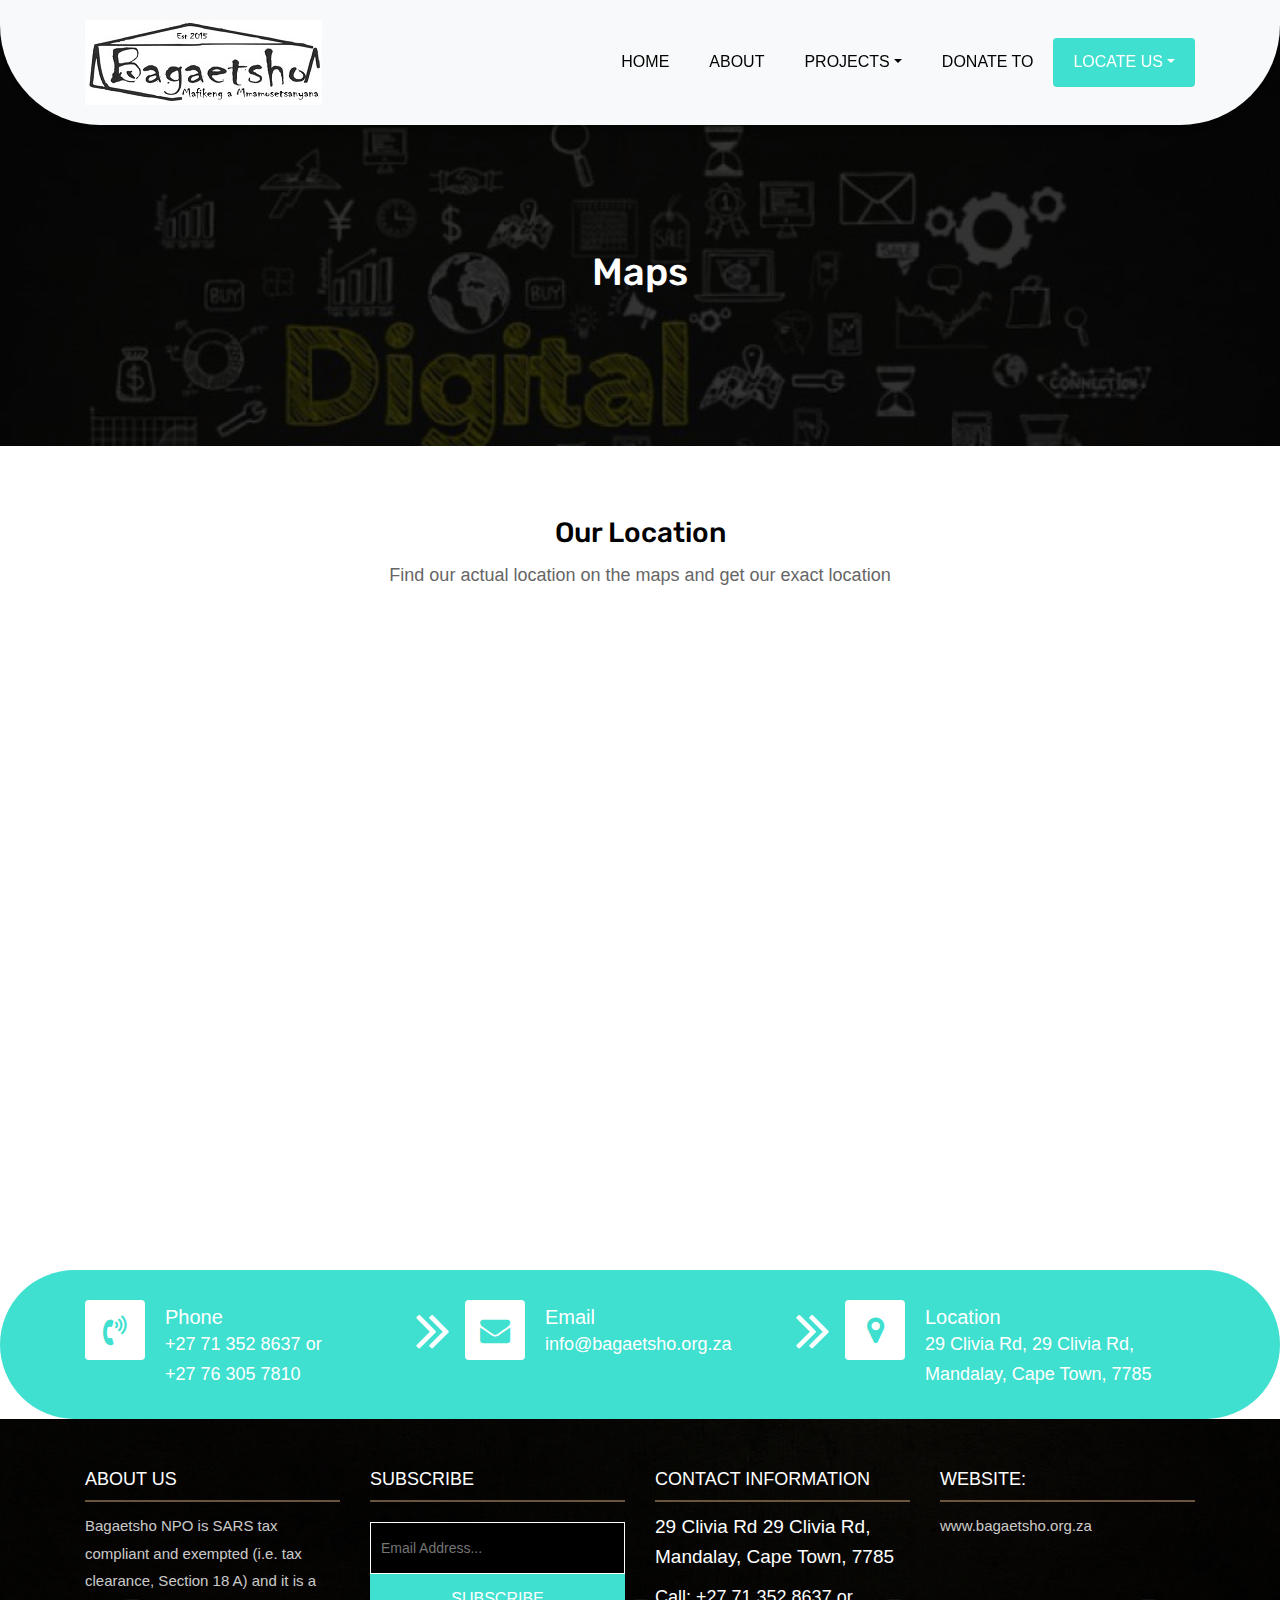
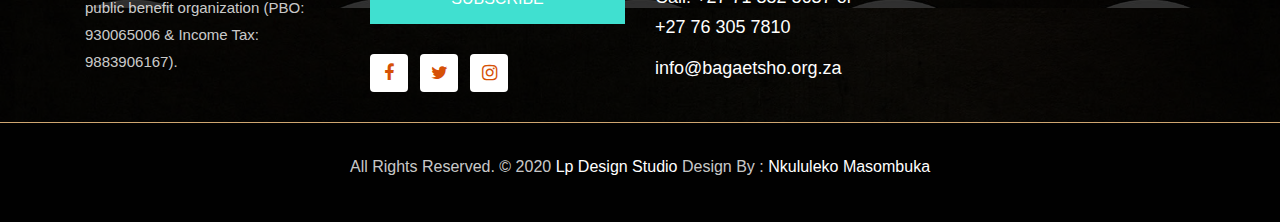
<file: maps.html>
<!DOCTYPE html>
<html lang="en"><!-- Basic -->
<head>
	<meta charset="utf-8">
    <meta http-equiv="X-UA-Compatible" content="IE=edge">   
   
    <!-- Mobile Metas -->
    <meta name="viewport" content="width=device-width, initial-scale=1">
 
     <!-- Site Metas -->
    <title>www.bagaetsho.org.za</title>  
    <meta name="keywords" content="">
    <meta name="description" content="">
    <meta name="author" content="">

    <!-- Site Icons -->
    <link rel="shortcut icon" href="images/favicon.ico" type="image/x-icon">
    <link rel="apple-touch-icon" href="images/apple-touch-icon.png">

    <!-- Bootstrap CSS -->
    <link rel="stylesheet" href="css/bootstrap.min.css">    
	<!-- Site CSS -->
    <link rel="stylesheet" href="css/style.css">    
    <!-- Responsive CSS -->
    <link rel="stylesheet" href="css/responsive.css">
    <!-- Custom CSS -->
    <link rel="stylesheet" href="css/custom.css">

    <!--[if lt IE 9]>
      <script src="https://oss.maxcdn.com/libs/html5shiv/3.7.0/html5shiv.js"></script>
      <script src="https://oss.maxcdn.com/libs/respond.js/1.4.2/respond.min.js"></script>
    <![endif]-->

</head>

<body>
	<!-- Start header -->
	<header class="top-navbar">
				<nav class="navbar navbar-expand-lg navbar-light bg-light">
			<div class="container">
				<a class="navbar-brand" href="index.html">
					<img src="images/BLogo%20-%20Copy.jpg" alt="" />
				</a>
				<button class="navbar-toggler" type="button" data-toggle="collapse" data-target="#navbars-rs-food" aria-controls="navbars-rs-food" aria-expanded="false" aria-label="Toggle navigation">
				  <span class="navbar-toggler-icon"></span>
				</button>
				<div class="collapse navbar-collapse" id="navbars-rs-food">
					<ul class="navbar-nav ml-auto">
						<li class="nav-item "><a class="nav-link" href="index.html">Home</a></li>
						
						<li class="nav-item"><a class="nav-link" href="about.html">About</a></li>
                        
						<li class="nav-item dropdown">
							<a class="nav-link dropdown-toggle" href="#" id="dropdown-a" data-toggle="dropdown">Projects</a>
							<div class="dropdown-menu" aria-labelledby="dropdown-a">
								
								<a class="dropdown-item" href="team.html">Team</a>
								<a class="dropdown-item" href="gallery.html">Gallery</a>
							</div>
						</li>
                        <li class="nav-item"><a class="nav-link" href="Donate%20To.html">Donate To</a></li>
						<li class="nav-item active dropdown ">
							<a class="nav-link dropdown-toggle" href="#" id="dropdown-a" data-toggle="dropdown">Locate us</a>
							<div class="dropdown-menu" aria-labelledby="dropdown-a">
						<a class="dropdown-item" href="testimonial.html">Testimonials</a>
                                <a class="dropdown-item" href="maps.html">Maps</a>
                                	
							</div>
						</li>
						
					</ul>
				</div>
			</div>
		</nav>
	</header>
	<!-- End header -->
	
	<!-- Start All Pages -->
	<div class="all-page-title page-breadcrumb">
		<div class="container text-center">
			<div class="row">
				<div class="col-lg-12">
					<h1>Maps</h1>
				</div>
			</div>
		</div>
	</div>
	<!-- End All Pages -->
	
	<!-- Start blog -->
	<div class="blog-box">
		<div class="container">
			<div class="row">
				<div class="col-lg-12">
					<div class="heading-title text-center">
						<h2>Our Location</h2>
						<p>Find our actual location on the maps and get our exact location</p>
					</div>
				</div>
			</div>
            
            
			<div>
                
               <iframe src="https://www.google.com/maps/embed?pb=!1m18!1m12!1m3!1d3306.9205340602252!2d18.624823615214112!3d-34.02025068061457!2m3!1f0!2f0!3f0!3m2!1i1024!2i768!4f13.1!3m3!1m2!1s0x1dcc4f5b0f0125a3%3A0xb1a0014a29c0bb9!2s29%20Clivia%20Rd%2C%20Mandalay%2C%20Cape%20Town%2C%207785!5e0!3m2!1sen!2sza!4v1581259905089!5m2!1sen!2sza" width="800" height="550" frameborder="0" style="border:0;" allowfullscreen=""></iframe>
            
                
               
			</div>
		</div>
	</div>
	<!-- End blog -->
	
		<!-- Start Contact info -->
	<div class="contact-imfo-box">
		<div class="container">
			<div class="row">
				<div class="col-md-4 arrow-right">
					<i class="fa fa-volume-control-phone"></i>
					<div class="overflow-hidden">
						<h4>Phone</h4>
						<p class="lead">
							+27 71 352 8637 or<br> +27 76 305 7810
						</p>
					</div>
				</div>
				<div class="col-md-4 arrow-right">
					<i class="fa fa-envelope"></i>
					<div class="overflow-hidden">
						<h4>Email</h4>
						<p class="lead">
							info@bagaetsho.org.za
						</p>
					</div>
				</div>
				<div class="col-md-4">
					<i class="fa fa-map-marker"></i>
					<div class="overflow-hidden">
						<h4>Location</h4>
						<p class="lead">
							29 Clivia Rd, 29 Clivia Rd, Mandalay, Cape Town, 7785
						</p>
					</div>
				</div>
			</div>
		</div>
	</div>
	<!-- End Contact info -->
	
    <!-- Start Footer -->
		<footer class="footer-area bg-f">
		<div class="container">
			<div class="row">
				<div class="col-lg-3 col-md-6">
					<h3>About Us</h3>
					<p>Bagaetsho NPO is SARS tax compliant and exempted (i.e. tax clearance, Section 18 A) and it is a public benefit organization (PBO: 930065006 & Income Tax: 9883906167).</p>
				</div>
				<div class="col-lg-3 col-md-6">
					<h3>Subscribe</h3>
					<div class="subscribe_form">
						<form class="subscribe_form">
							<input name="EMAIL" id="subs-email" class="form_input" placeholder="Email Address..." type="email">
							<button type="submit" class="submit">SUBSCRIBE</button>
							<div class="clearfix"></div>
						</form>
					</div>
					<ul class="list-inline f-social">
						<li class="list-inline-item"><a href="https://www.facebook.com/Bagaetsho-426231934401400/"><i class="fa fa-facebook" aria-hidden="true"></i></a></li>
						<li class="list-inline-item"><a href="https://twitter.com/BagaetshoNPO"><i class="fa fa-twitter" aria-hidden="true"></i></a></li>
						
						<li class="list-inline-item"><a href="#"><i class="fa fa-instagram" aria-hidden="true"></i></a></li>
					</ul>
				</div>
				<div class="col-lg-3 col-md-6">
					<h3>Contact information</h3>
					<p class="lead">29 Clivia Rd 29 Clivia Rd, Mandalay, Cape Town, 7785</p>
					<p class="lead"><a href="http://www.lpdesignstudio.co.za">Call: +27 71 352 8637 or 
                        <br>+27 76 305 7810</a></p>
					<p><a href="info@bagaetsho.org.za">info@bagaetsho.org.za</a></p>
				</div>
				<div class="col-lg-3 col-md-6">
					<h3>Website:</h3>
					
					<p><span class="text-color"></span> www.bagaetsho.org.za</p>
					
				</div>
			</div>
		</div>
		
		<div class="copyright">
			<div class="container">
				<div class="row">
					<div class="col-lg-12">
						<p class="company-name">All Rights Reserved. &copy; 2020 <a href="http://www.lpdesignstudio.co.za/">Lp Design Studio</a> Design By : 
					<a href="http://www.lpdesignstudio.co.za/">Nkululeko Masombuka</a></p>
					</div>
				</div>
			</div>
		</div>
		
	</footer>
	<!-- End Footer -->
    
	
	<a href="#" id="back-to-top" title="Back to top" style="display: none;"><i class="fa fa-paper-plane-o" aria-hidden="true"></i></a>

	<!-- ALL JS FILES -->
	<script src="js/jquery-3.2.1.min.js"></script>
	<script src="js/popper.min.js"></script>
	<script src="js/bootstrap.min.js"></script>
    <!-- ALL PLUGINS -->
	
	<script src="js/jquery.superslides.min.js"></script>
	<script src="js/images-loded.min.js"></script>
	<script src="js/isotope.min.js"></script>
	<script src="js/baguetteBox.min.js"></script>
	<script src="js/form-validator.min.js"></script>
    <script src="js/contact-form-script.js"></script>
    <script src="js/custom.js"></script>
</body>
</html>
</file>
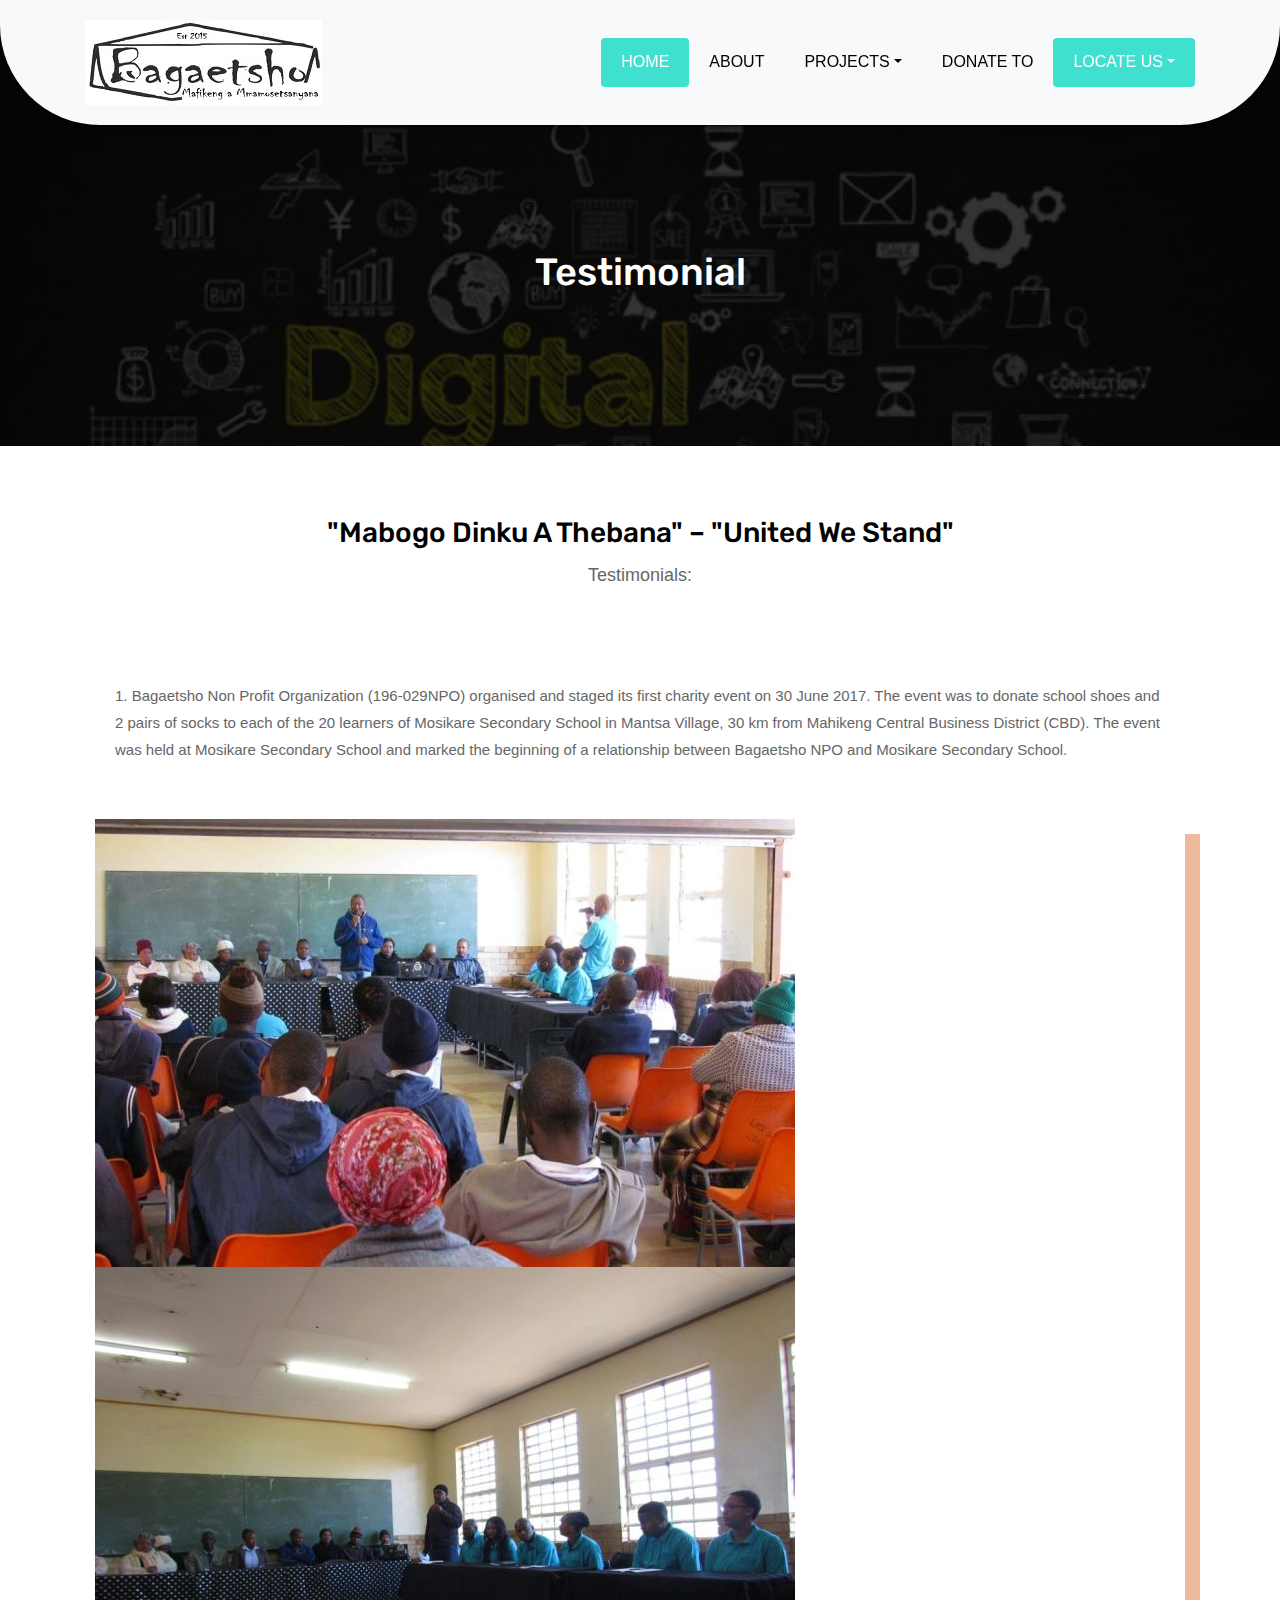
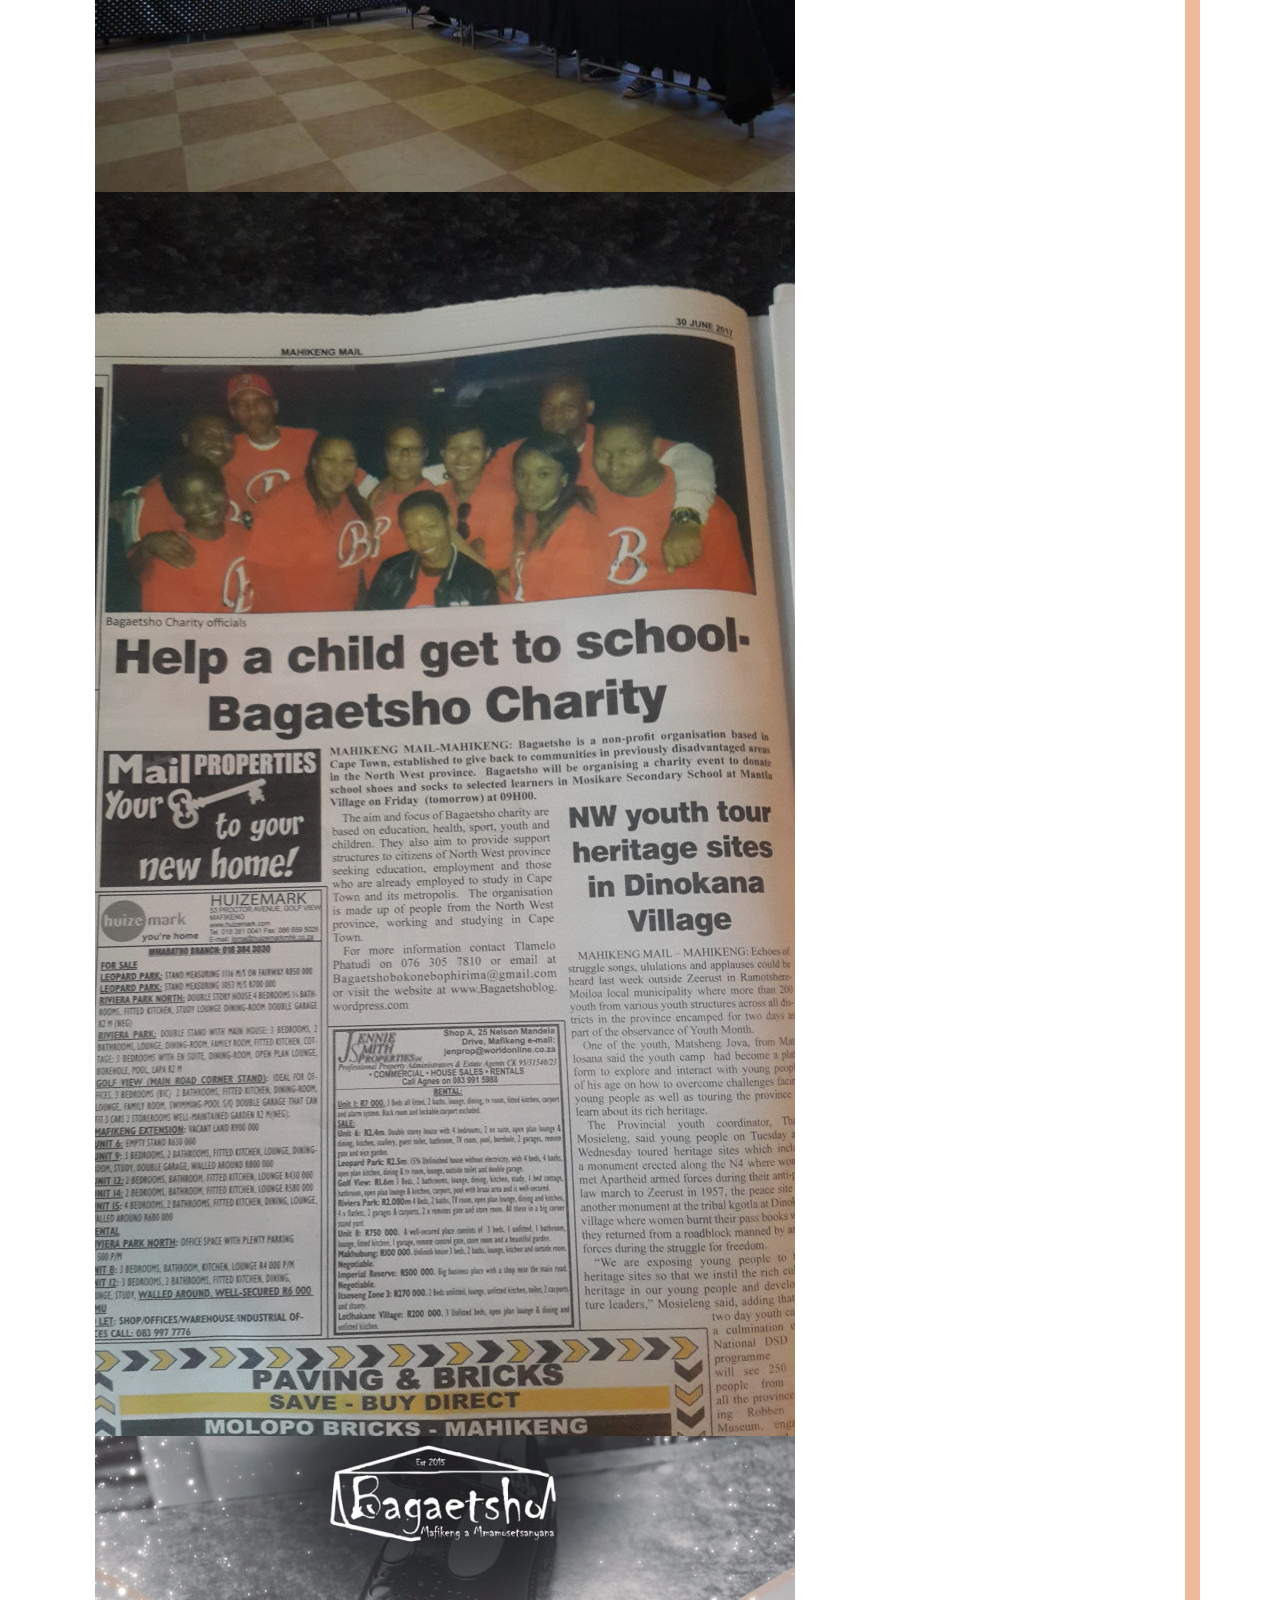
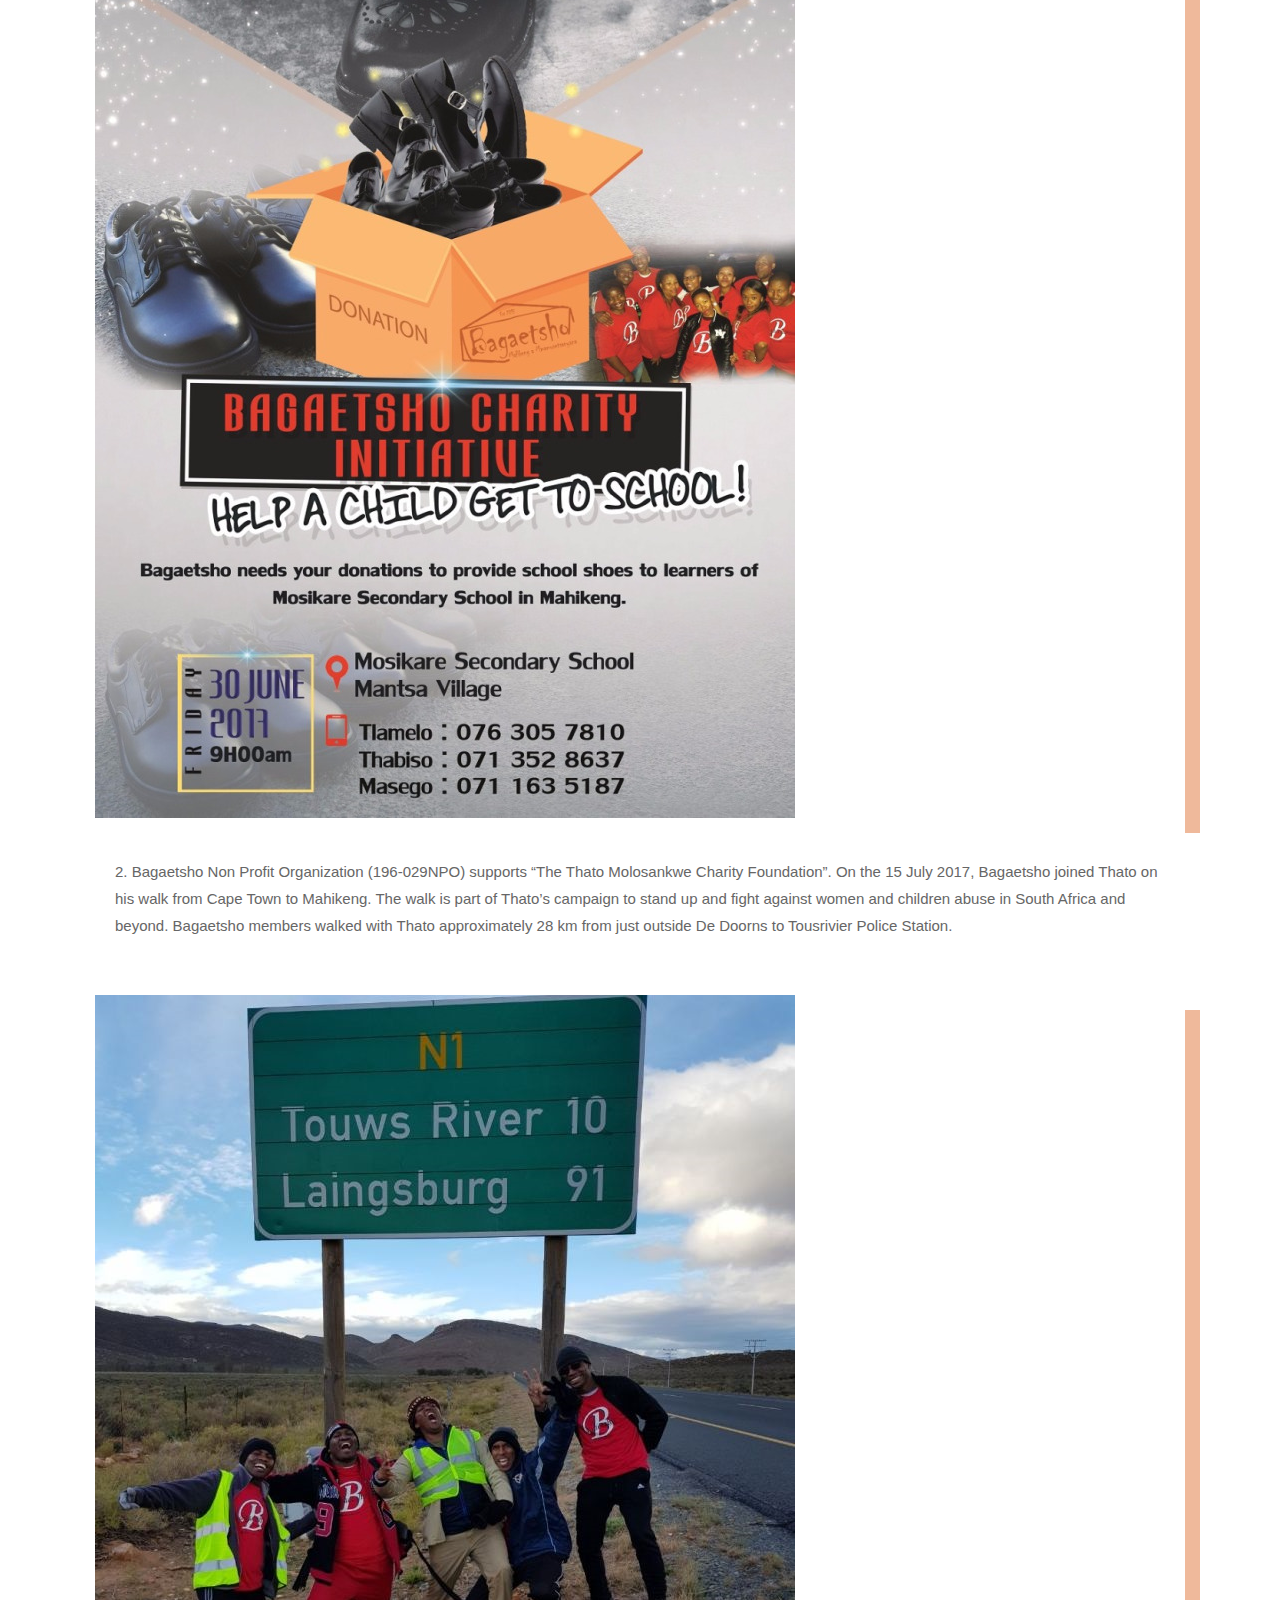
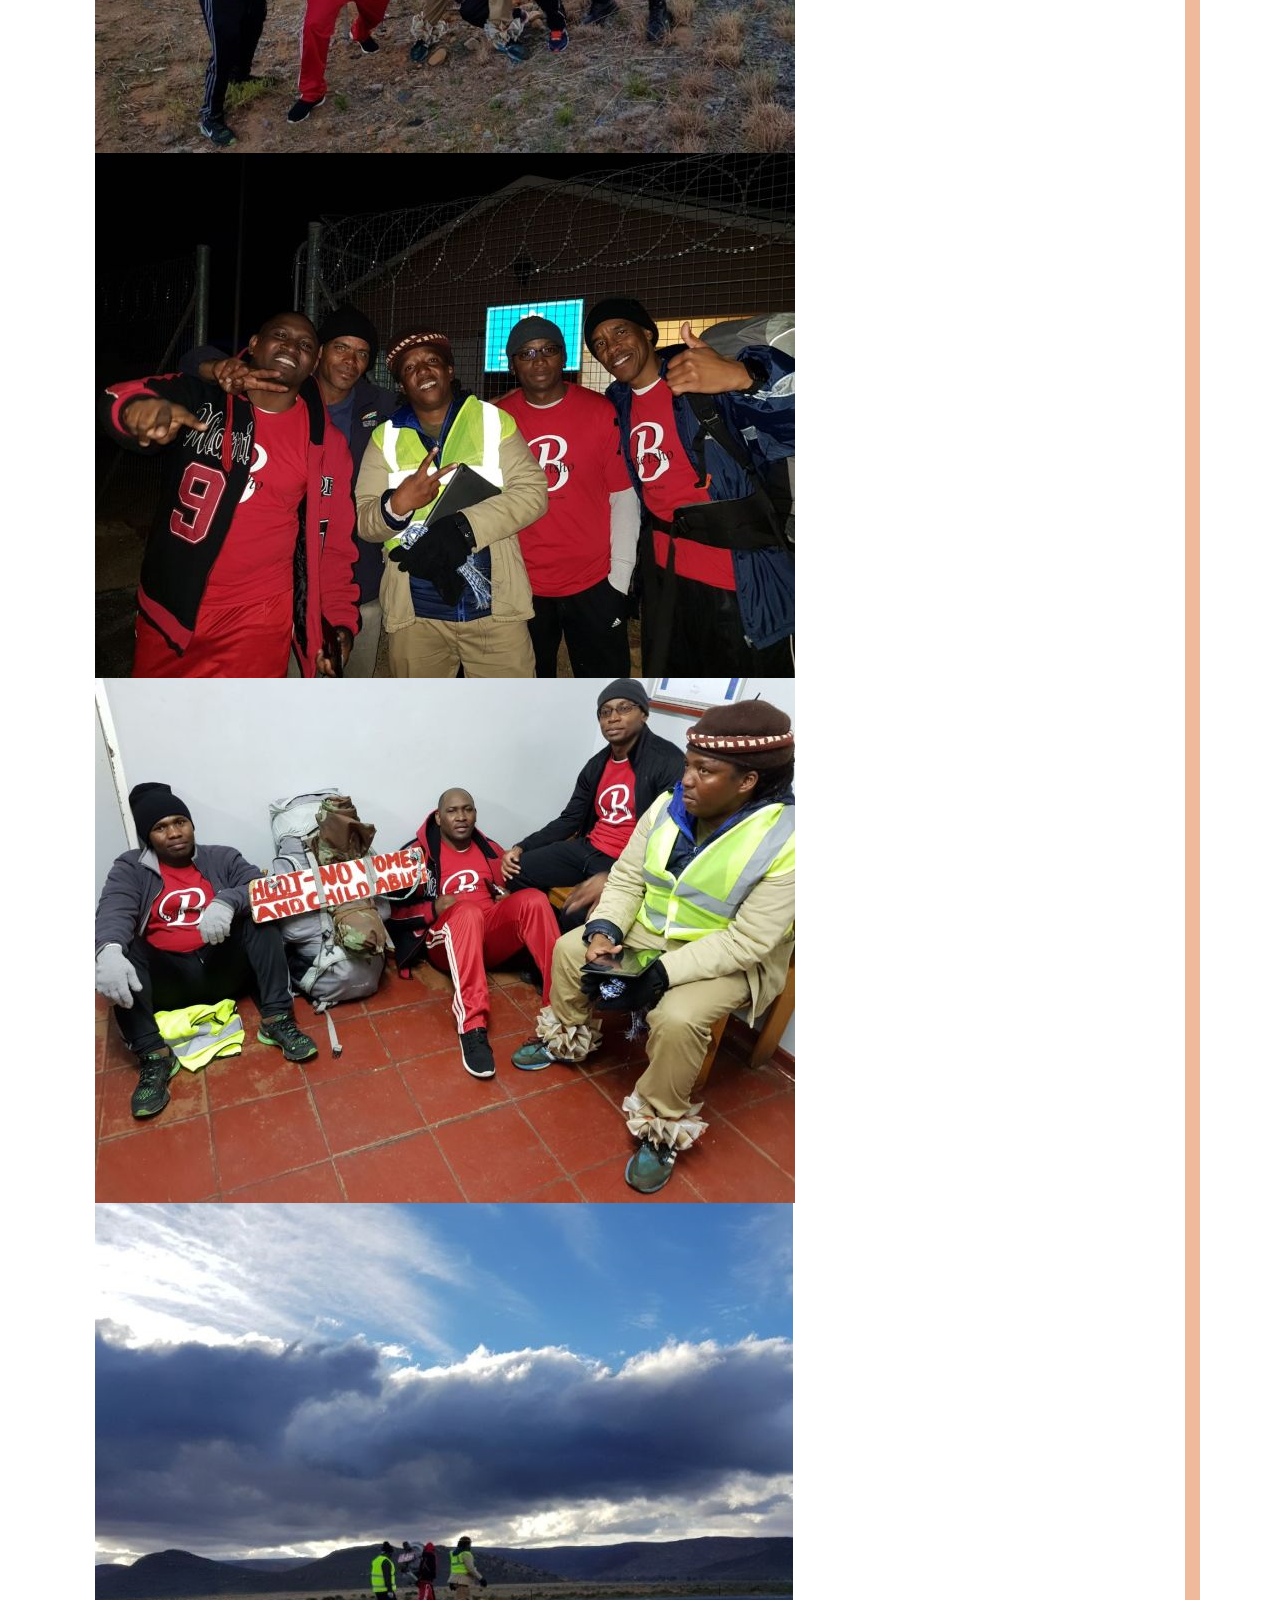
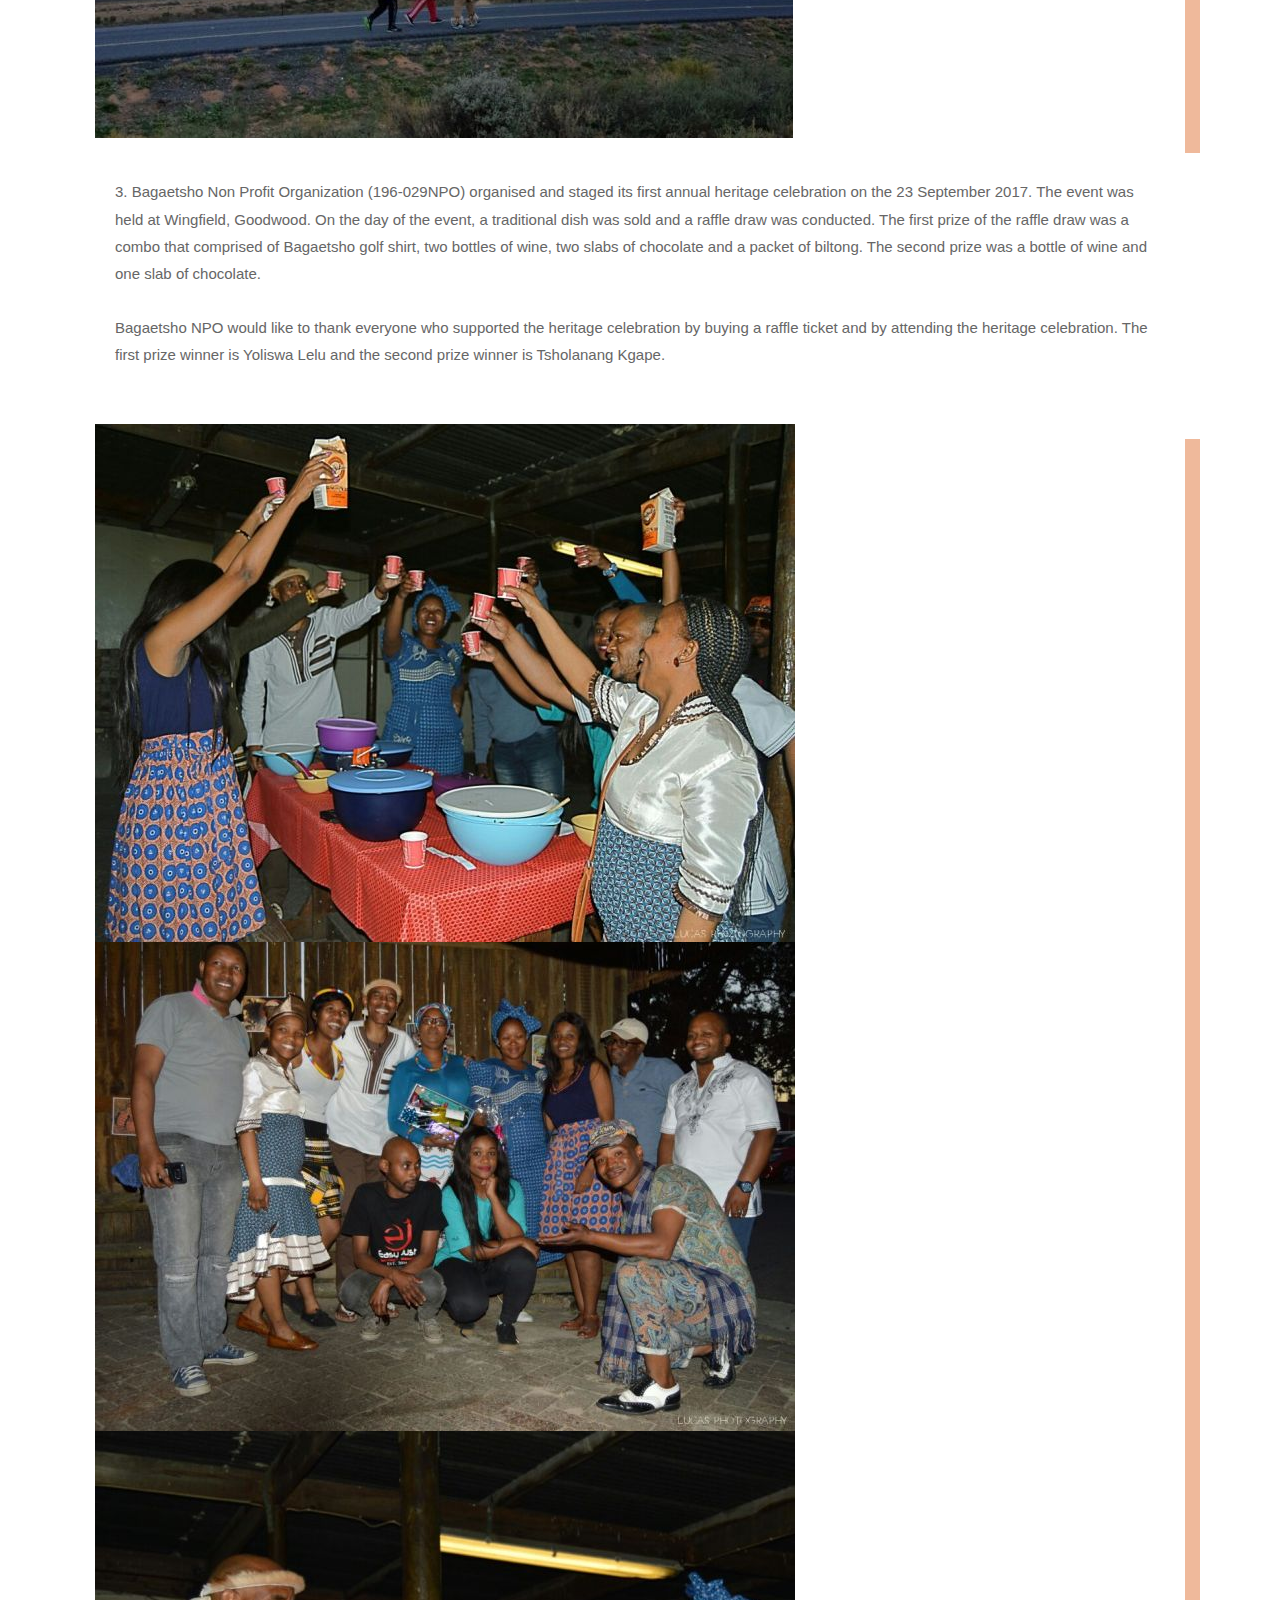
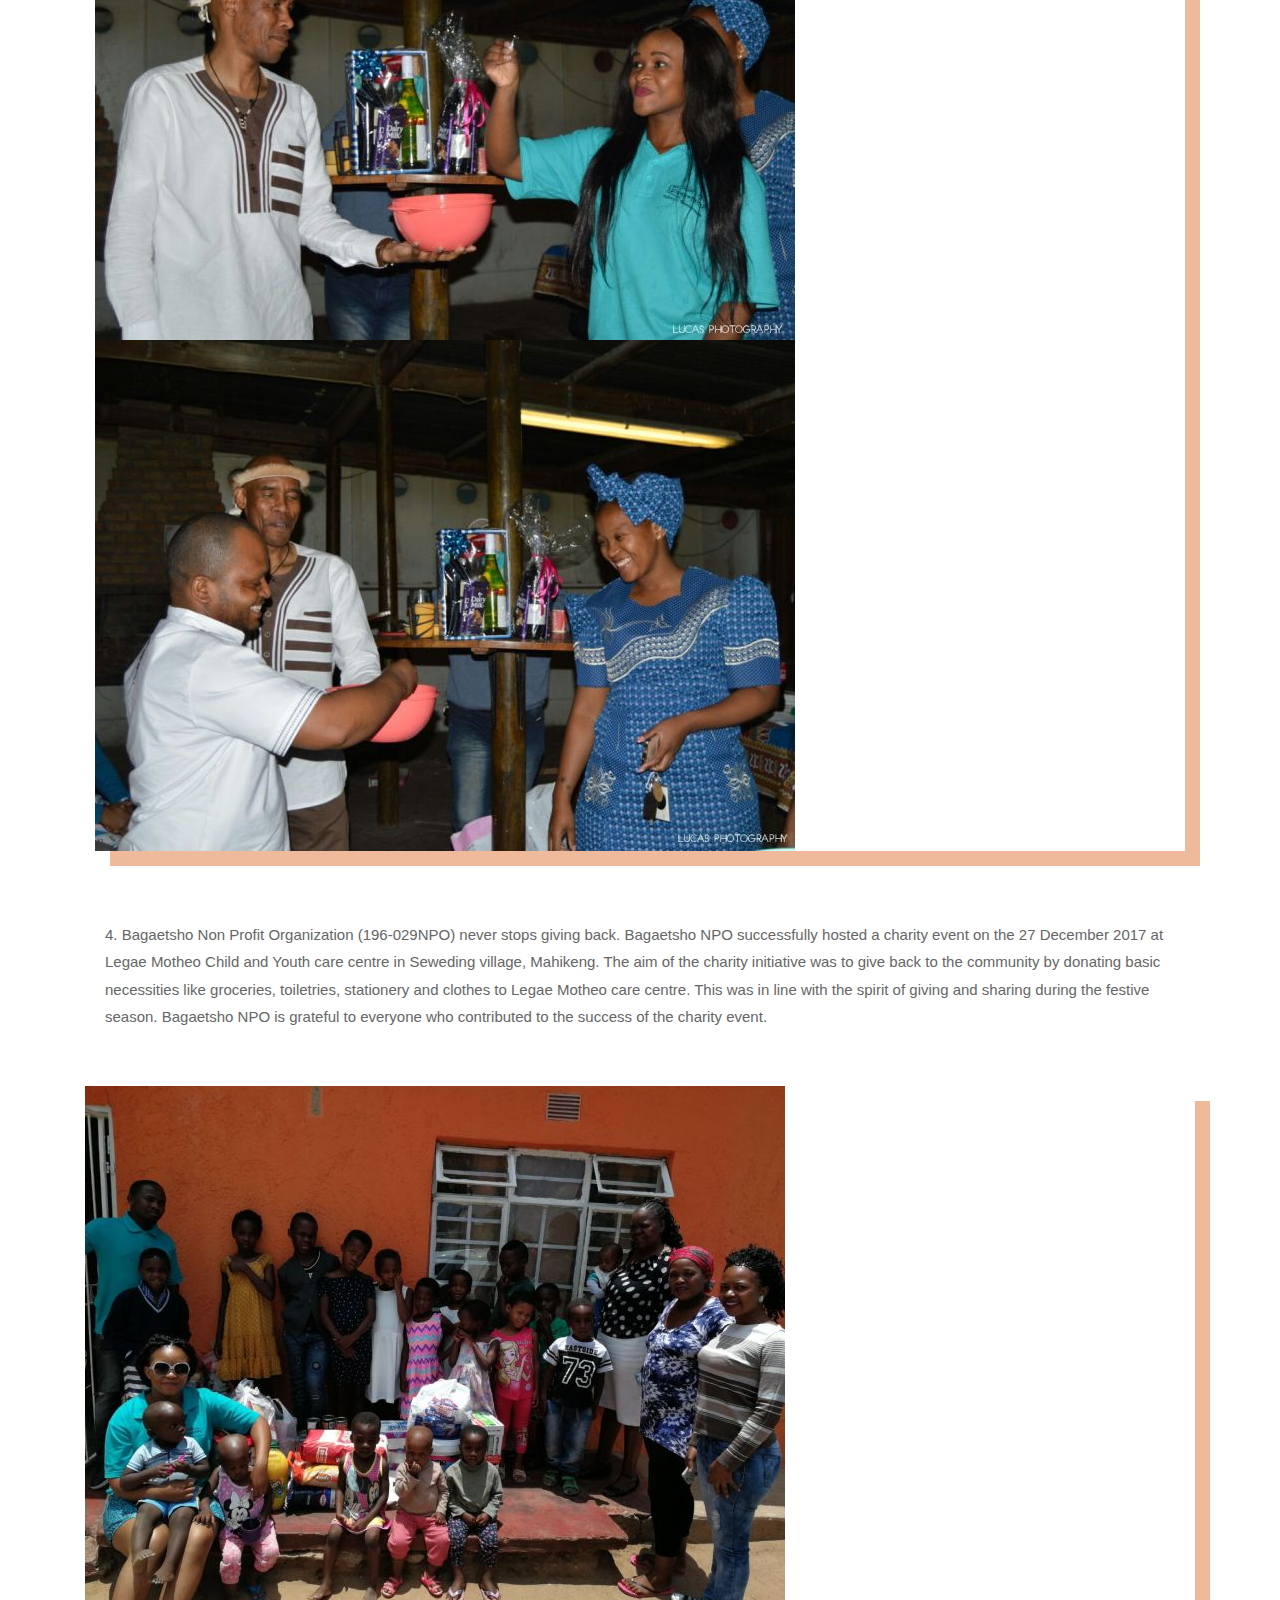
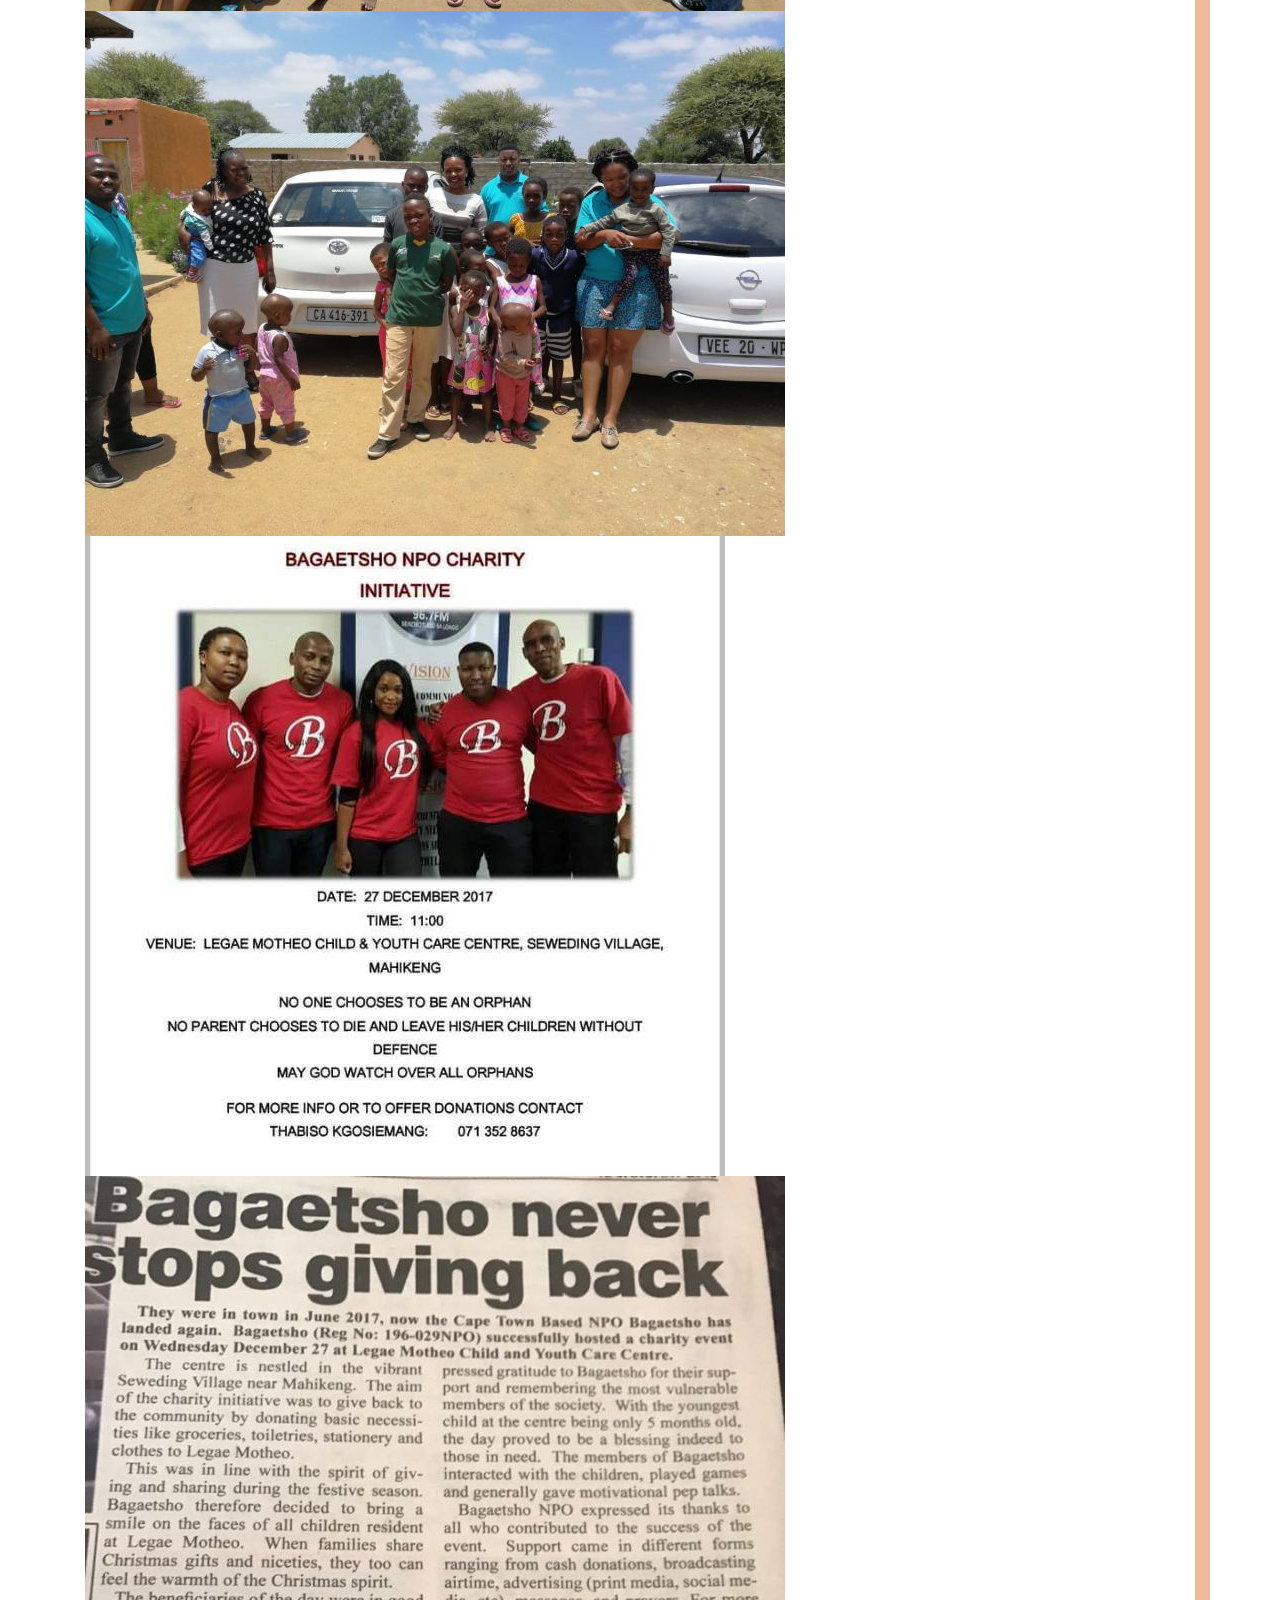
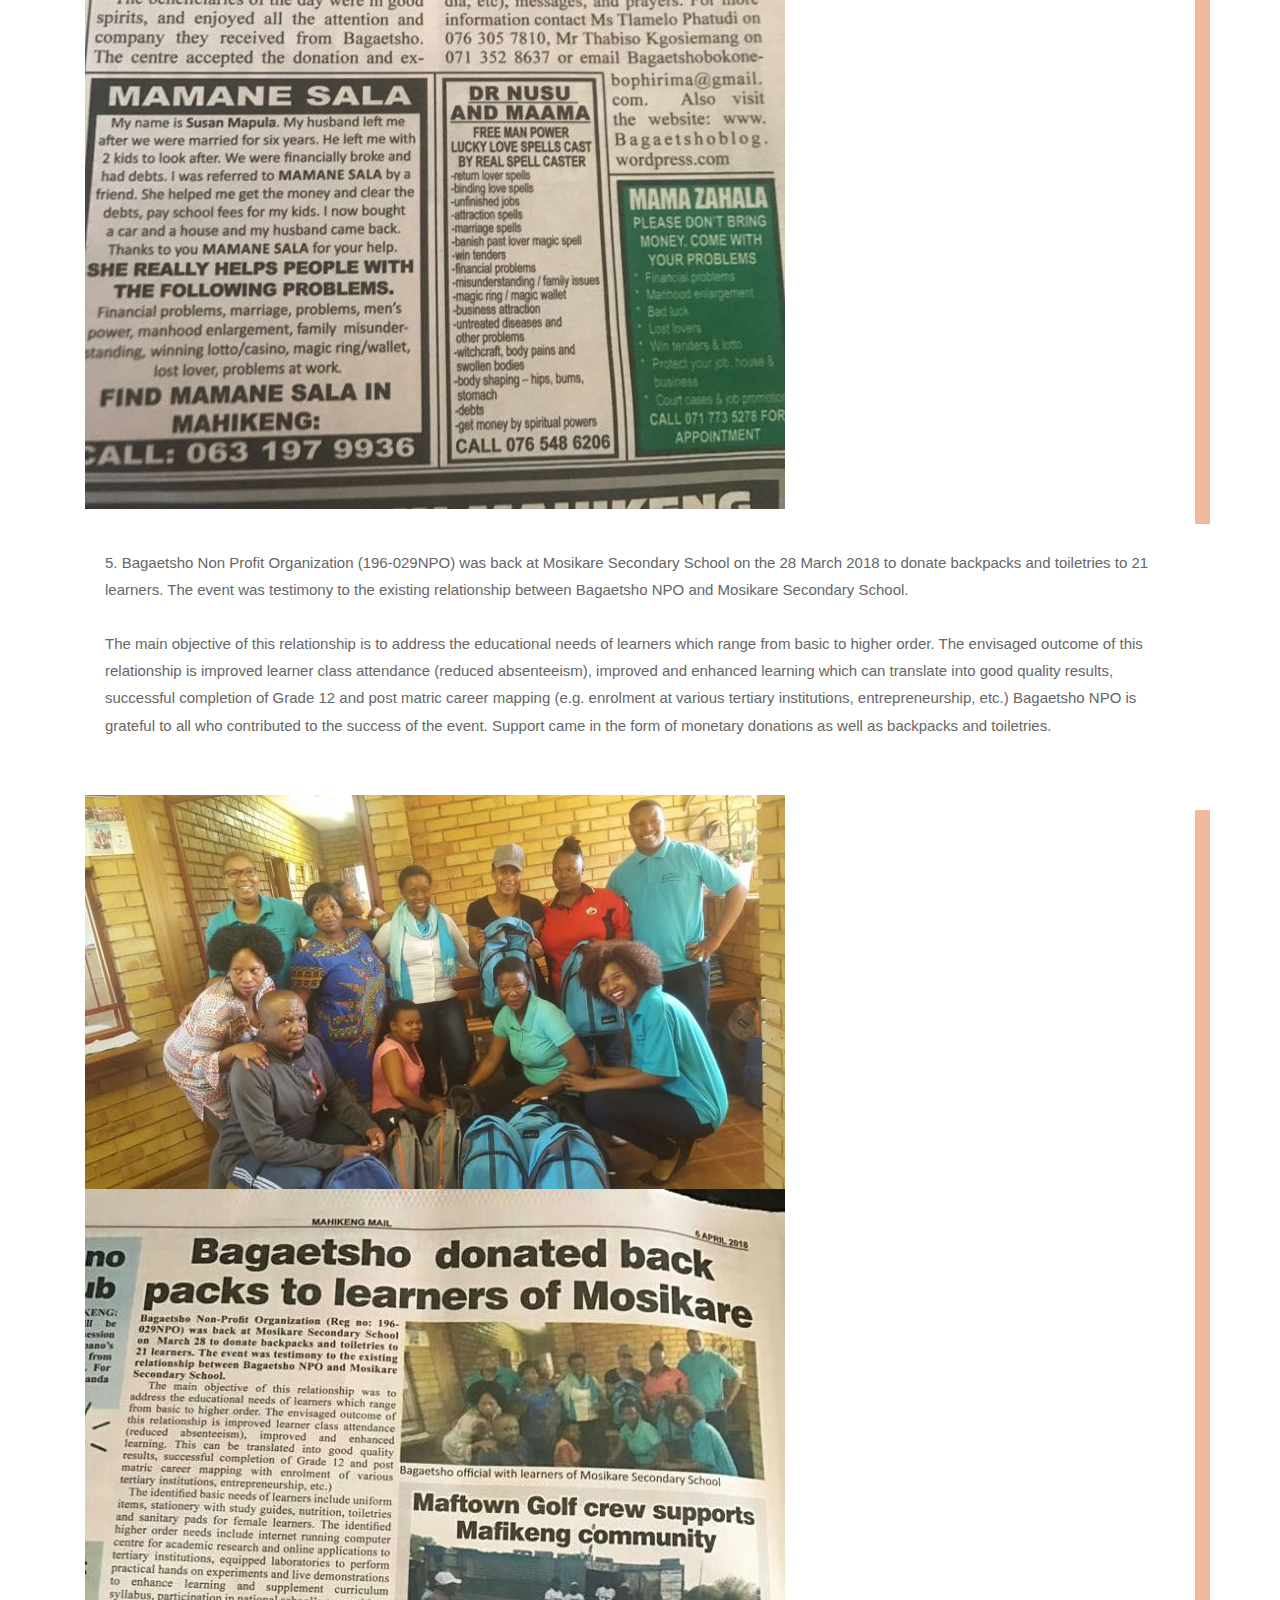
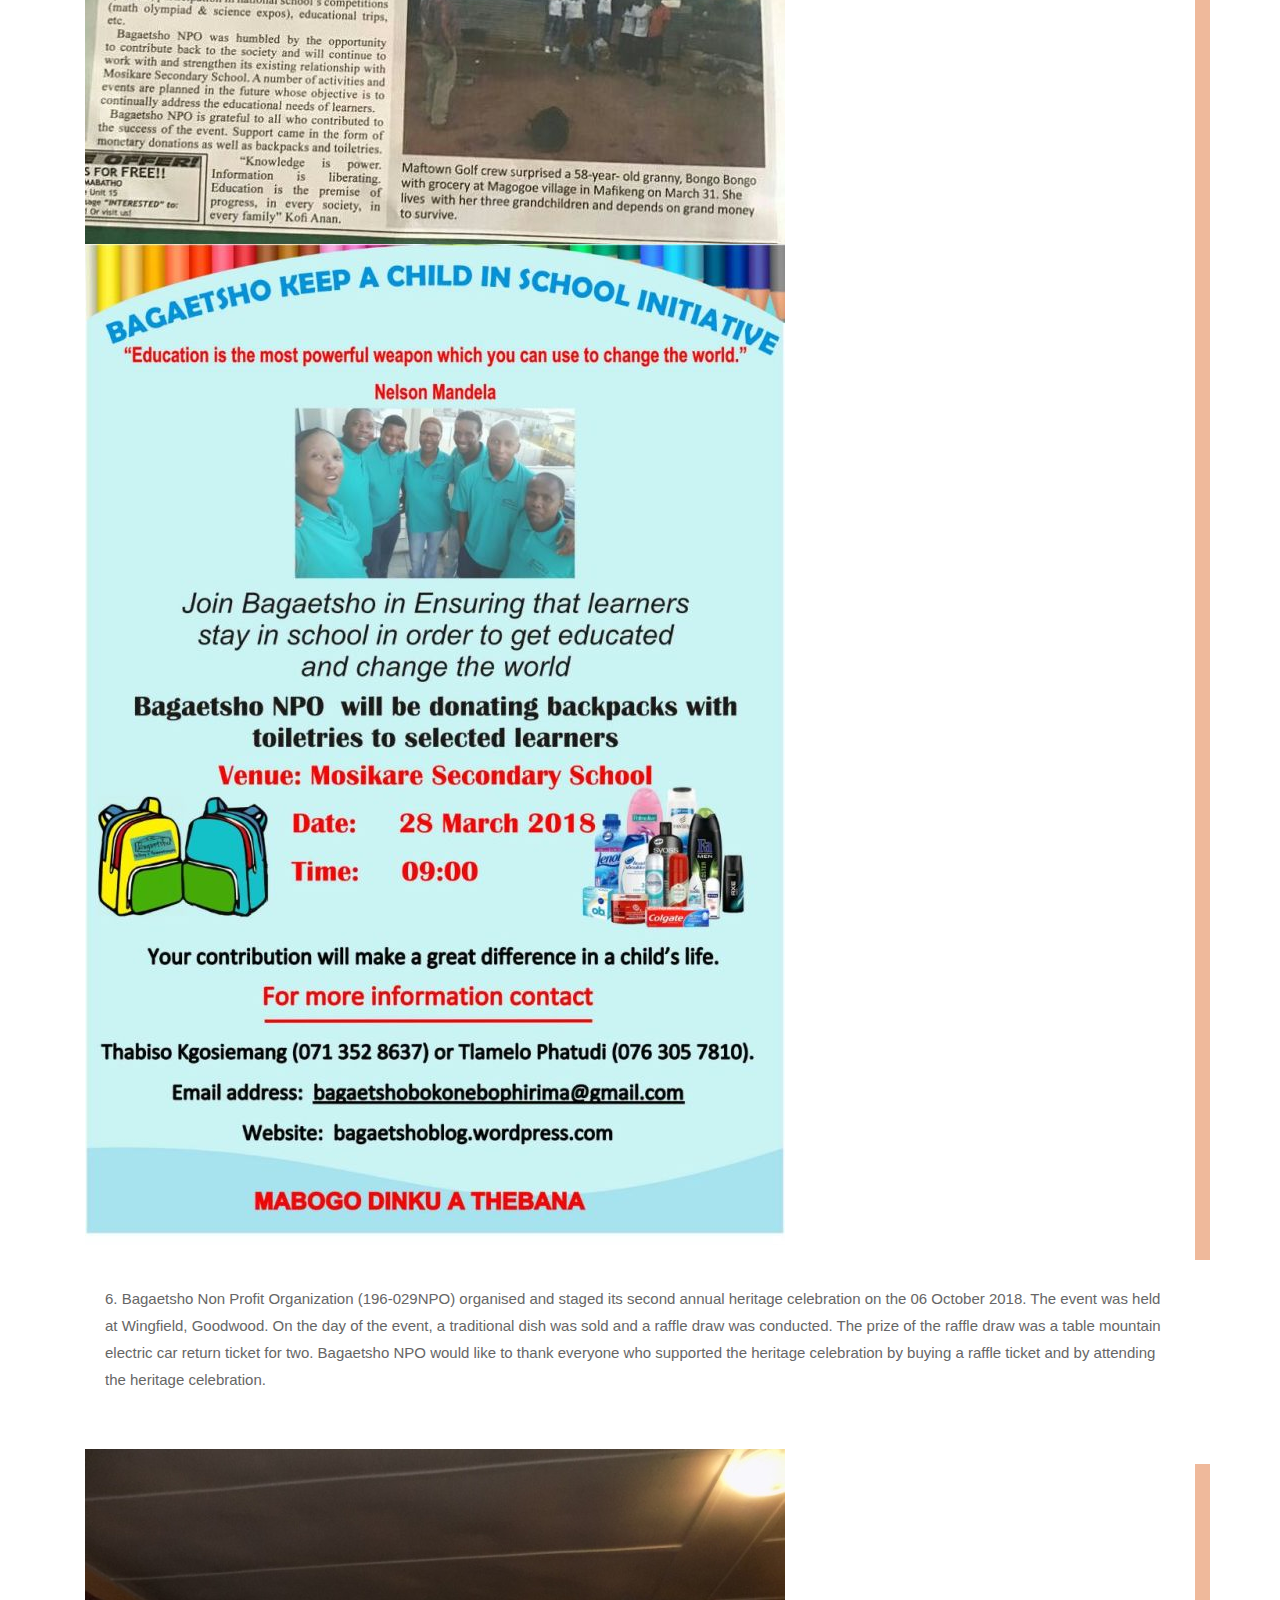
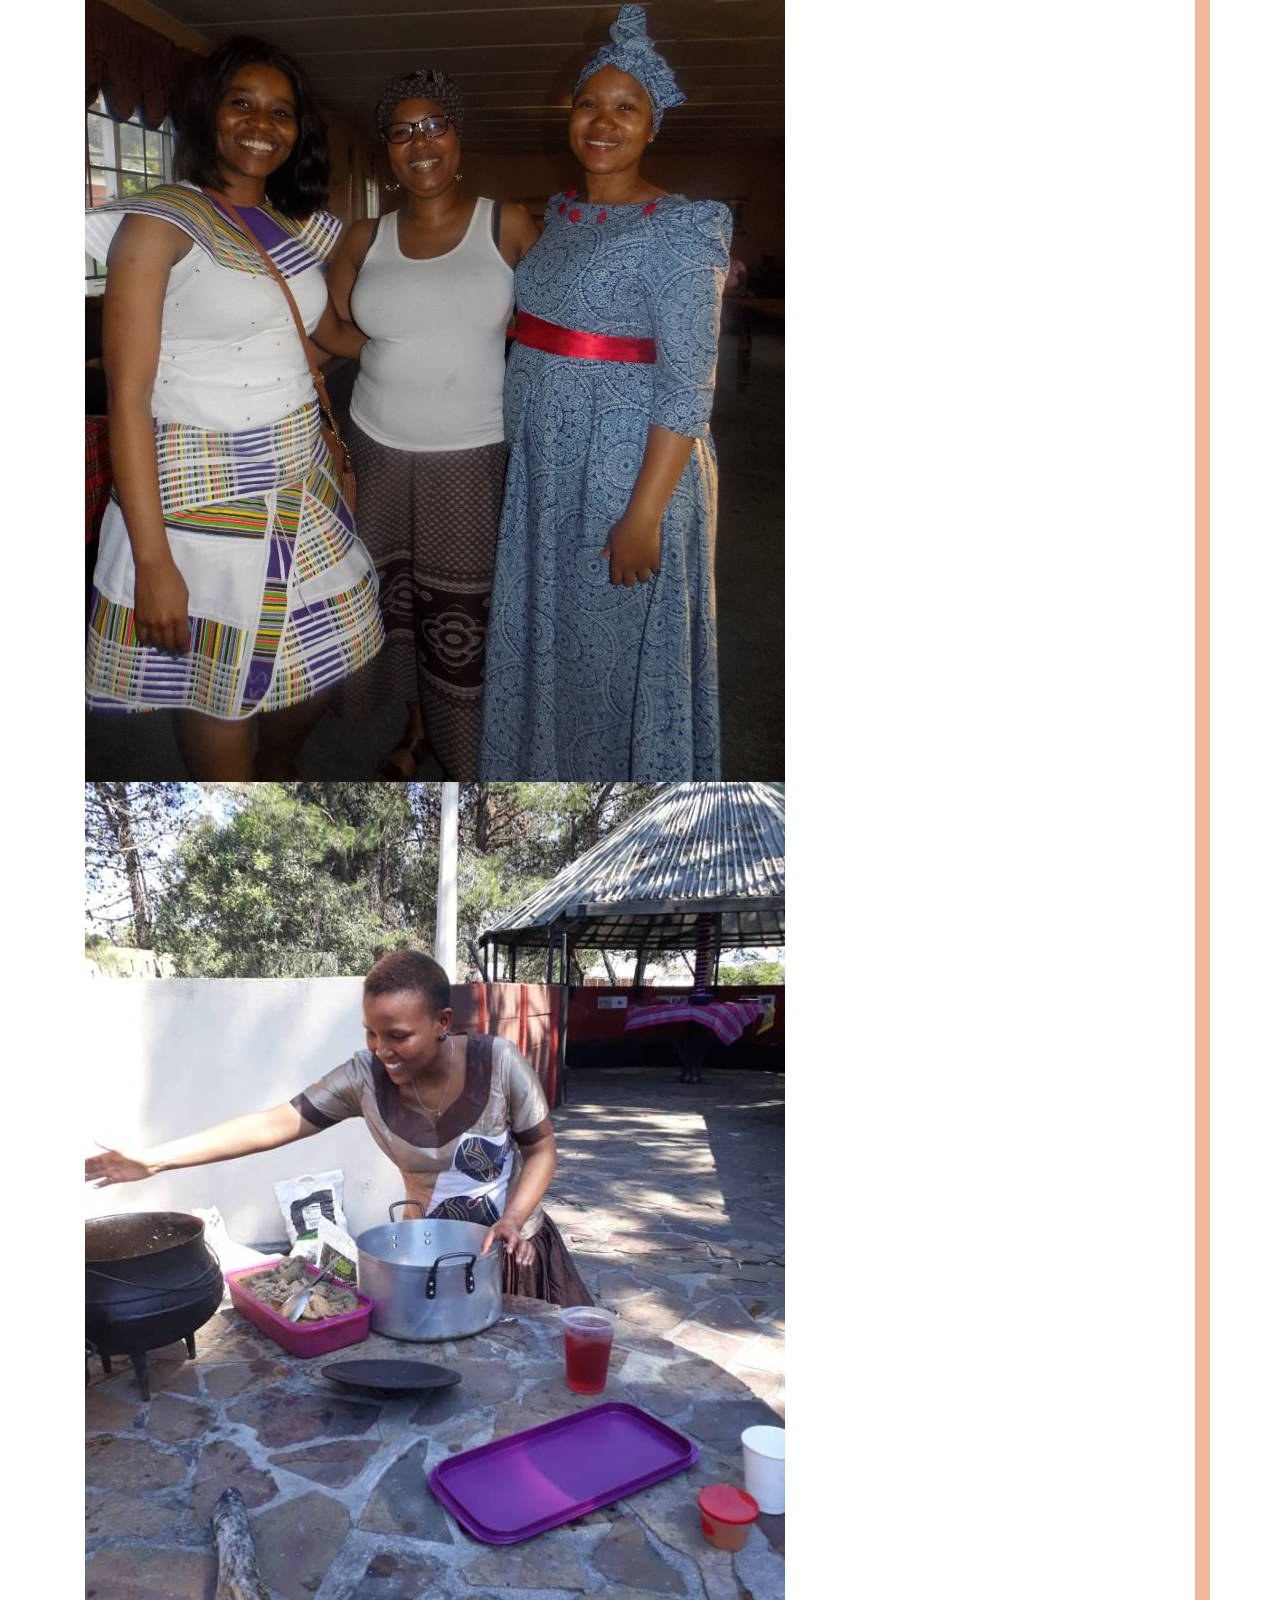
<file: testimonial.html>
<!DOCTYPE html>
<html lang="en"><!-- Basic -->
<head>
	<meta charset="utf-8">
    <meta http-equiv="X-UA-Compatible" content="IE=edge">   
   
    <!-- Mobile Metas -->
    <meta name="viewport" content="width=device-width, initial-scale=1">
 
     <!-- Site Metas -->
    <title>www.bagaetsho.org.za</title>  
    <meta name="keywords" content="">
    <meta name="description" content="">
    <meta name="author" content="">

    <!-- Site Icons -->
    <link rel="shortcut icon" href="images/favicon.ico" type="image/x-icon">
    <link rel="apple-touch-icon" href="images/apple-touch-icon.png">

    <!-- Bootstrap CSS -->
    <link rel="stylesheet" href="css/bootstrap.min.css">    
	<!-- Site CSS -->
    <link rel="stylesheet" href="css/style.css">    
    <!-- Responsive CSS -->
    <link rel="stylesheet" href="css/responsive.css">
    <!-- Custom CSS -->
    <link rel="stylesheet" href="css/custom.css">

    <!--[if lt IE 9]>
      <script src="https://oss.maxcdn.com/libs/html5shiv/3.7.0/html5shiv.js"></script>
      <script src="https://oss.maxcdn.com/libs/respond.js/1.4.2/respond.min.js"></script>
    <![endif]-->

</head>

<body>
	<!-- Start header -->
	<header class="top-navbar">
				<nav class="navbar navbar-expand-lg navbar-light bg-light">
			<div class="container">
				<a class="navbar-brand" href="index.html">
					<img src="images/BLogo%20-%20Copy.jpg" alt="" />
				</a>
				<button class="navbar-toggler" type="button" data-toggle="collapse" data-target="#navbars-rs-food" aria-controls="navbars-rs-food" aria-expanded="false" aria-label="Toggle navigation">
				  <span class="navbar-toggler-icon"></span>
				</button>
				<div class="collapse navbar-collapse" id="navbars-rs-food">
					<ul class="navbar-nav ml-auto">
						<li class="nav-item active"><a class="nav-link" href="index.html">Home</a></li>
						
						<li class="nav-item"><a class="nav-link" href="about.html">About</a></li>
                        
						<li class="nav-item dropdown">
							<a class="nav-link dropdown-toggle" href="#" id="dropdown-a" data-toggle="dropdown">Projects</a>
							<div class="dropdown-menu" aria-labelledby="dropdown-a">
								
								<a class="dropdown-item" href="team.html">Team</a>
								<a class="dropdown-item" href="gallery.html">Gallery</a>
							</div>
						</li>
                        <li class="nav-item"><a class="nav-link" href="Donate%20To.html">Donate To</a></li>
						<li class="nav-item active dropdown ">
							<a class="nav-link dropdown-toggle" href="#" id="dropdown-a" data-toggle="dropdown">Locate us</a>
							<div class="dropdown-menu" aria-labelledby="dropdown-a">
						<a class="dropdown-item" href="testimonial.html">Testimonials</a>
                                <a class="dropdown-item" href="maps.html">Maps</a>
                                	
							</div>
						</li>
						
					</ul>
				</div>
			</div>
		</nav>
	</header>
	<!-- End header -->
	
	<!-- Start All Pages -->
	<div class="all-page-title page-breadcrumb">
		<div class="container text-center">
			<div class="row">
				<div class="col-lg-12">
					<h1>Testimonial</h1>
				</div>
			</div>
		</div>
	</div>
	<!-- End All Pages -->
	
	<!-- Start blog details -->
	<div class="blog-box">
		<div class="container">
			<div class="row">
				<div class="col-lg-12">
					<div class="heading-title text-center">
						<h2>"Mabogo Dinku A Thebana" – "United We Stand"</h2>
						<p>Testimonials:</p>
					</div>
				</div>
			</div>
			<div class="row">
				<div class="col-xl-12 col-lg-12 col-12">
					<div class="blog-inner-details-page">
						<div class="blog-inner-box">
							
							<div class="inner-blog-detail details-page">
								
								<p>1. Bagaetsho Non Profit Organization (196-029NPO) organised and staged its first charity event on 30 June 2017. The event was to donate school shoes and 2 pairs of socks to each of the 20 learners of Mosikare Secondary School in Mantsa Village, 30 km from Mahikeng Central Business District (CBD). The event was held at Mosikare Secondary School and marked the beginning of a relationship between Bagaetsho NPO and Mosikare Secondary School.</p>
							</div>
                            
                            <div class="side-blog-img">
								<img class="img-fluid" src="images/testimonial_img/1a.jpg" alt=""><br>
                                <img class="img-fluid" src="images/testimonial_img/1b.jpg" alt=""><br>
								<img class="img-fluid" src="images/testimonial_img/1c.jpg" alt=""><br>
                                <img class="img-fluid" src="images/testimonial_img/1d.jpg" alt=""><br>
									
								
							</div>
                            <div class="inner-blog-detail details-page">
								
								<p>2. Bagaetsho Non Profit Organization (196-029NPO) supports “The Thato Molosankwe Charity Foundation”. On the 15 July 2017, Bagaetsho joined Thato on his walk from Cape Town to Mahikeng. The walk is part of Thato’s campaign to stand up and fight against women and children abuse in South Africa and beyond. Bagaetsho members walked with Thato approximately 28 km from just outside De Doorns to Tousrivier Police Station.</p>
							</div>
                            
                              <div class="side-blog-img">
								<img class="img-fluid" src="images/testimonial_img/2a.jpg" alt=""><br>
                                <img class="img-fluid" src="images/testimonial_img/2b.jpg" alt=""><br>
								<img class="img-fluid" src="images/testimonial_img/2c.jpg" alt=""><br>
                                <img class="img-fluid" src="images/testimonial_img/2d.jpg" alt=""><br>							
								
							</div>
                            <div class="inner-blog-detail details-page">
								
								<p>3. Bagaetsho Non Profit Organization (196-029NPO) organised and staged its first annual heritage celebration on the 23 September 2017. The event was held at Wingfield, Goodwood. On the day of the event, a traditional dish was sold and a raffle draw was conducted. The first prize of the raffle draw was a combo that comprised of Bagaetsho golf shirt, two bottles of wine, two slabs of chocolate and a packet of biltong. The second prize was a bottle of wine and one slab of chocolate.<br><br>

Bagaetsho NPO would like to thank everyone who supported the heritage celebration by buying a raffle ticket and by attending the heritage celebration. The first prize winner is Yoliswa Lelu and the second prize winner is Tsholanang Kgape.</p>
							</div>
                            
                              <div class="side-blog-img">
								<img class="img-fluid" src="images/testimonial_img/3a.jpg" alt=""><br>
                                <img class="img-fluid" src="images/testimonial_img/3b.jpg" alt=""><br>
								<img class="img-fluid" src="images/testimonial_img/3c.jpg" alt=""><br>
                                <img class="img-fluid" src="images/testimonial_img/3d.jpg" alt=""><br>
								</div>
							</div>
                            <div class="inner-blog-detail details-page">
								
								<p>4. Bagaetsho Non Profit Organization (196-029NPO) never stops giving back. Bagaetsho NPO successfully hosted a charity event on the 27 December 2017 at Legae Motheo Child and Youth care centre in Seweding village, Mahikeng. The aim of the charity initiative was to give back to the community by donating basic necessities like groceries, toiletries, stationery and clothes to Legae Motheo care centre. This was in line with the spirit of giving and sharing during the festive season.

Bagaetsho NPO is grateful to everyone who contributed to the success of the charity event.</p>
							</div>
                            
                               <div class="side-blog-img">
								<img class="img-fluid" src="images/testimonial_img/4a.jpg" alt=""><br>
                                <img class="img-fluid" src="images/testimonial_img/4b.jpg" alt=""><br>
								<img class="img-fluid" src="images/testimonial_img/4c.jpg" alt=""><br>
                                <img class="img-fluid" src="images/testimonial_img/4d.jpg" alt=""><br>
								</div>
                            <div class="inner-blog-detail details-page">
								
								<p>5. Bagaetsho Non Profit Organization (196-029NPO) was back at Mosikare Secondary School on the 28 March 2018 to donate backpacks and toiletries to 21 learners. The event was testimony to the existing relationship between Bagaetsho NPO and Mosikare Secondary School.
                                    <br><br>
                                    The main objective of this relationship is to address the educational needs of learners which range from basic to higher order. The envisaged outcome of this relationship is improved learner class attendance (reduced absenteeism), improved and enhanced learning which can translate into good quality results, successful completion of Grade 12 and post matric career mapping (e.g. enrolment at various tertiary institutions, entrepreneurship, etc.)
Bagaetsho NPO is grateful to all who contributed to the success of the event. Support came in the form of monetary donations as well as backpacks and toiletries.</p>
							</div>
                            
                              <div class="side-blog-img">
								<img class="img-fluid" src="images/testimonial_img/5a.jpg" alt=""><br>
                                <img class="img-fluid" src="images/testimonial_img/5b.jpg" alt=""><br>
								<img class="img-fluid" src="images/testimonial_img/5c.jpg" alt=""><br>
                               
								</div>
                            <div class="inner-blog-detail details-page">
								
								<p>6. Bagaetsho Non Profit Organization (196-029NPO) organised and staged its second annual heritage celebration on the 06 October 2018. The event was held at Wingfield, Goodwood. On the day of the event, a traditional dish was sold and a raffle draw was conducted. The prize of the raffle draw was a table mountain electric car return ticket for two. Bagaetsho NPO would like to thank everyone who supported the heritage celebration by buying a raffle ticket and by attending the heritage celebration.</p>
							</div>
                            
                             <div class="side-blog-img">
								<img class="img-fluid" src="images/testimonial_img/6a.jpg" alt=""><br>
                                <img class="img-fluid" src="images/testimonial_img/6b.jpg" alt=""><br>
								<img class="img-fluid" src="images/testimonial_img/6c.jpg" alt=""><br>
                                <img class="img-fluid" src="images/testimonial_img/6d.jpg" alt=""><br>
								</div>
                            <div class="inner-blog-detail details-page">
								
								<p>7. Bagaetsho Non Profit Organization (196-029NPO) organised and staged a mini career workshop at Mosikare Secondary School on the 18 April 2019. The workshop was for grade 12 learners. Members of Bagaetsho NPO presented and shared their experiences in the fields of Chemical Engineering, Electrical Engineering, Tourism and Agricultural Sciences. The workshop is a part of on going efforts of Bagaetsho NPO to address the educational needs of learners which includes early exposure to a potential career of choice, mentorship, practical learning and field trips amongst others.<br>

Bagaetsho NPO members are industry skills practitioners and are extending a “hand up” to learners from previously disadvantaged communities. A series of workshops is planned for the future and will target learners in lower grades and from other schools in the area.</p>
							</div>
                            
                              <div class="side-blog-img">
								<img class="img-fluid" src="images/testimonial_img/7a.jpg" alt=""><br>
                                <img class="img-fluid" src="images/testimonial_img/7b.jpg" alt=""><br>
								
								</div>
                            <div class="inner-blog-detail details-page">
								
								<p>8. Bagaetsho Non Profit Organization (196-029NPO) went back to Legae Motheo Child and Youth care centre on the 20 April 2019. The visit was to donate basic necessities like grocery and toiletries to the care centre. A jumping castle was organised for the children. Bagaetsho NPO is grateful to everyone who contributed to the success of the charity event.</p>
							</div>
                         <div class="side-blog-img">
								<img class="img-fluid" src="images/testimonial_img/8a.jpg" alt=""><br>
                                <img class="img-fluid" src="images/testimonial_img/8b.jpg" alt=""><br>
								
								</div>    
                        
						</div>
						
						
					</div>
				</div>
			
            <!--Start of Break
				<div class="col-xl-4 col-lg-4 col-md-6 col-sm-8 col-12 blog-sidebar">
					<div class="right-side-blog">
						<h3>Search</h3>
						<div class="blog-search-form">
							<input name="search" placeholder="Search blog" type="text">
							<button class="search-btn">
								<i class="fa fa-search" aria-hidden="true"></i>
							</button>
						</div>
						<h3>Categories</h3>
						<div class="blog-categories">
							<ul>
                                <li><a href="#"><span>Engineering</span></a></li>
								<li><a href="#"><span>Information Technology</span></a></li>
								<li><a href="#"><span>Commerce</span></a></li>
								<li><a href="#"><span>Hospitality</span></a></li>
								<li><a href="#"><span>Education</span></a></li>
								<li><a href="#"><span>Marketing</span></a></li>
							</ul>
						</div>
						<h3>Recent Post</h3>
						<div class="post-box-blog">
							<div class="recent-post-box">
								<div class="recent-box-blog">
									<div class="recent-img">
										<img class="img-fluid" src="images/post-img-01.jpg" alt="">
									</div>
									<div class="recent-info">
										<ul>
											<li><i class="zmdi zmdi-account"></i>Posted By : <span>Rubel Ahmed</span></li>
											<li>|</li>
											<li><i class="zmdi zmdi-time"></i>Time : <span>11.30 am</span></li>
										</ul>
										<h4>Duis feugiat neque sed dolor cursus, sed lacinia nisl pretium.</h4>
									</div>
								</div>
								<div class="recent-box-blog">
									<div class="recent-img">
										<img class="img-fluid" src="images/post-img-03.png" alt="">
									</div>
									<div class="recent-info">
										<ul>
											<li><i class="zmdi zmdi-account"></i>Posted By : <span>Rubel Ahmed</span></li>
											<li>|</li>
											<li><i class="zmdi zmdi-time"></i>Time : <span>11.30 am</span></li>
										</ul>
										<h4>Duis feugiat neque sed dolor cursus, sed lacinia nisl pretium.</h4>
									</div>
								</div>
								<div class="recent-box-blog">
									<div class="recent-img">
										<img class="img-fluid" src="images/post-img-03.jpg" alt="">
									</div>
									<div class="recent-info">
										<ul>
											<li><i class="zmdi zmdi-account"></i>Posted By : <span>Rubel Ahmed</span></li>
											<li>|</li>
											<li><i class="zmdi zmdi-time"></i>Time : <span>11.30 am</span></li>
										</ul>
										<h4>Duis feugiat neque sed dolor cursus, sed lacinia nisl pretium.</h4>
									</div>
								</div>
								<div class="recent-box-blog">
									<div class="recent-img">
										<img class="img-fluid" src="images/post-img-01.jpg" alt="">
									</div>
									<div class="recent-info">
										<ul>
											<li><i class="zmdi zmdi-account"></i>Posted By : <span>Rubel Ahmed</span></li>
											<li>|</li>
											<li><i class="zmdi zmdi-time"></i>Time : <span>11.30 am</span></li>
										</ul>
										<h4>Duis feugiat neque sed dolor cursus, sed lacinia nisl pretium.</h4>
									</div>
								</div>
							</div>
						</div>
						<h3>Recent Tag</h3>
						<div class="blog-tag-box">
							<ul class="list-inline tag-list">
								<li class="list-inline-item"><a href="#">Food</a></li>
								<li class="list-inline-item"><a href="#">Drink</a></li>
								<li class="list-inline-item"><a href="#">Nature</a></li>
								<li class="list-inline-item"><a href="#">Italian</a></li>
								<li class="list-inline-item"><a href="#">Bootstrap4</a></li>
								<li class="list-inline-item"><a href="#">Fashion</a></li>
							</ul>
						</div>
					</div>
				</div>
        End of break -->
			
			</div>
		</div>
	
	<!-- End details -->
	
		<!-- Start Contact info -->
	<div class="contact-imfo-box">
		<div class="container">
			<div class="row">
				<div class="col-md-4 arrow-right">
					<i class="fa fa-volume-control-phone"></i>
					<div class="overflow-hidden">
						<h4>Phone</h4>
						<p class="lead">
							+27 71 352 8637 or<br> +27 76 305 7810
						</p>
					</div>
				</div>
				<div class="col-md-4 arrow-right">
					<i class="fa fa-envelope"></i>
					<div class="overflow-hidden">
						<h4>Email</h4>
						<p class="lead">
							info@bagaetsho.org.za
						</p>
					</div>
				</div>
				<div class="col-md-4">
					<i class="fa fa-map-marker"></i>
					<div class="overflow-hidden">
						<h4>Location</h4>
						<p class="lead">
							29 Clivia Rd, 29 Clivia Rd, Mandalay, Cape Town, 7785
						</p>
					</div>
				</div>
			</div>
		</div>
	</div>
	<!-- End Contact info -->
	
	
    <!-- Start Footer -->
		<footer class="footer-area bg-f">
		<div class="container">
			<div class="row">
				<div class="col-lg-3 col-md-6">
					<h3>About Us</h3>
					<p>Bagaetsho NPO is SARS tax compliant and exempted (i.e. tax clearance, Section 18 A) and it is a public benefit organization (PBO: 930065006 & Income Tax: 9883906167).</p>
				</div>
				<div class="col-lg-3 col-md-6">
					<h3>Subscribe</h3>
					<div class="subscribe_form">
						<form class="subscribe_form">
							<input name="EMAIL" id="subs-email" class="form_input" placeholder="Email Address..." type="email">
							<button type="submit" class="submit">SUBSCRIBE</button>
							<div class="clearfix"></div>
						</form>
					</div>
					<ul class="list-inline f-social">
						<li class="list-inline-item"><a href="https://www.facebook.com/Bagaetsho-426231934401400/"><i class="fa fa-facebook" aria-hidden="true"></i></a></li>
						<li class="list-inline-item"><a href="https://twitter.com/BagaetshoNPO"><i class="fa fa-twitter" aria-hidden="true"></i></a></li>
						
						<li class="list-inline-item"><a href="#"><i class="fa fa-instagram" aria-hidden="true"></i></a></li>
					</ul>
				</div>
				<div class="col-lg-3 col-md-6">
					<h3>Contact information</h3>
					<p class="lead">29 Clivia Rd 29 Clivia Rd, Mandalay, Cape Town, 7785</p>
					<p class="lead"><a href="http://www.lpdesignstudio.co.za">Call: +27 71 352 8637 or 
                        <br>+27 76 305 7810</a></p>
					<p><a href="info@bagaetsho.org.za">info@bagaetsho.org.za</a></p>
				</div>
				<div class="col-lg-3 col-md-6">
					<h3>Website:</h3>
					
					<p><span class="text-color"></span> www.bagaetsho.org.za</p>
					
				</div>
			</div>
		</div>
		
		<div class="copyright">
			<div class="container">
				<div class="row">
					<div class="col-lg-12">
						<p class="company-name">All Rights Reserved. &copy; 2020 <a href="http://www.lpdesignstudio.co.za/">Lp Design Studio</a> Design By : 
					<a href="http://www.lpdesignstudio.co.za/">Nkululeko Masombuka</a></p>
					</div>
				</div>
			</div>
		</div>
		
	</footer>
	<!-- End Footer -->
	
	<a href="#" id="back-to-top" title="Back to top" style="display: none;"><i class="fa fa-paper-plane-o" aria-hidden="true"></i></a>

	<!-- ALL JS FILES -->
	<script src="js/jquery-3.2.1.min.js"></script>
	<script src="js/popper.min.js"></script>
	<script src="js/bootstrap.min.js"></script>
    <!-- ALL PLUGINS -->
	
	<script src="js/jquery.superslides.min.js"></script>
	<script src="js/images-loded.min.js"></script>
	<script src="js/isotope.min.js"></script>
	<script src="js/baguetteBox.min.js"></script>
	<script src="js/form-validator.min.js"></script>
    <script src="js/contact-form-script.js"></script>
    <script src="js/custom.js"></script>
</body>
</html>
</file>
<file: css/style.css>
/*------------------------------------------------------------------
    IMPORT FONTS
-------------------------------------------------------------------*/

@import url('https://fonts.googleapis.com/css?family=Rubik:300,400,500,700,900');

/*------------------------------------------------------------------
    IMPORT FILES
-------------------------------------------------------------------*/

@import url(animate.css);
@import url(font-awesome.min.css);
@import url(superslides.css);
@import url(baguetteBox.min.css);

/*------------------------------------------------------------------
    SKELETON
-------------------------------------------------------------------*/

body {
    color: #666666;
    font-size: 15px;
    font-family: 'Rubisxdck', sans-serif;
    line-height: 1.80857;
}


a {
    color: #1f1f1f;
    text-decoration: none !important;
    outline: none !important;
    -webkit-transition: all .3s ease-in-out;
    -moz-transition: all .3s ease-in-out;
    -ms-transition: all .3s ease-in-out;
    -o-transition: all .3s ease-in-out;
    transition: all .3s ease-in-out;
}

h1,
h2,
h3,
h4,
h5,
h6 {
    letter-spacing: 0;
    font-weight: normal;
    position: relative;
    padding: 0 0 10px 0;
    font-weight: normal;
    line-height: 120% !important;
    color: #1f1f1f;
    margin: 0
}

h1 {
    font-size: 24px
}

h2 {
    font-size: 22px
}

h3 {
    font-size: 18px
}

h4 {
    font-size: 16px
}

h5 {
    font-size: 14px
}

h6 {
    font-size: 13px
}

h1 a,
h2 a,
h3 a,
h4 a,
h5 a,
h6 a {
    color: #212121;
    text-decoration: none!important;
    opacity: 1
}

h1 a:hover,
h2 a:hover,
h3 a:hover,
h4 a:hover,
h5 a:hover,
h6 a:hover {
    opacity: .8
}

a {
    color: #1f1f1f;
    text-decoration: none;
    outline: none;
}

a,
.btn {
    text-decoration: none !important;
    outline: none !important;
    -webkit-transition: all .3s ease-in-out;
    -moz-transition: all .3s ease-in-out;
    -ms-transition: all .3s ease-in-out;
    -o-transition: all .3s ease-in-out;
    transition: all .3s ease-in-out;
}

.btn-custom {
    margin-top: 20px;
    background-color: transparent !important;
    border: 2px solid #ddd;
    padding: 12px 40px;
    font-size: 16px;
}

.lead {
    font-size: 18px;
    line-height: 30px;
    color: #767676;
    margin: 0;
    padding: 0;
}

blockquote {
    margin: 20px 0 20px;
    padding: 30px;
}

ul, li, ol{
	list-style: none;
	margin: 0px;
	padding: 0px;
}
button:focus{
	outline: none;
}

.form-control::-moz-placeholder {
    color: #2a2a2a;
    opacity: 1;
}

/*------------------------------------------------------------------
    LOADER 
-------------------------------------------------------------------*/


/*------------------------------------------------------------------
    HEADER
-------------------------------------------------------------------*/
.top-navbar{
	position: relative;
	z-index: 10;
}

.top-navbar .navbar{
	padding: 15px 0px;
	position: fixed;
	width: 100%;
	border-radius: 0px 0px 100px 100px;
	transition: height .3s ease-out, background .3s ease-out, box-shadow .3s ease-out;
	-webkit-transform: translate3d(0, 0, 0);
	transform: translate3d(0, 0, 0);
	-webkit-box-shadow: 0 8px 6px -6px rgba(0, 0, 0, 0.4);
	box-shadow: 0 8px 6px -6px rgba(0, 0, 0, 0.4);
	z-index: 100;
}

.top-navbar .navbar-light .navbar-nav .nav-link{
	color: #010101;
	font-size: 16px;
	padding: 10px 20px;
	border-radius: 4px;
	text-transform: uppercase;
}

.top-navbar .navbar-light .navbar-nav .nav-item .nav-link:hover{
	background: #40E0D0;
	color: #ffffff;
}
.top-navbar .navbar-light .navbar-nav .nav-item.active .nav-link{
	background: #40E0D0;
	color: #ffffff;
	border-radius: 4px;
}

.navbar-expand-lg .navbar-nav .dropdown-menu{
	border: none;
	border-radius: 0px;
	padding: 10px;
	box-shadow: 2px 5px 6px rgba(0,0,0,0.5);
}
.navbar-expand-lg .navbar-nav .dropdown-menu a{
	padding: 10px 10px;
	text-transform: uppercase;
}

.navbar-expand-lg .navbar-nav .dropdown-menu a.dropdown-item:hover{
	background: #40E0D0;
	color: #ffffff;
}
.navbar-light .navbar-toggler:hover{
	background: #40E0D0;
}

/*------------------------------------------------------------------
    Slider
-------------------------------------------------------------------*/

.cover-slides{
	height: 100vh;
}
.slides-navigation a {
	background: #40E0D0;
    position: absolute;
    height: 50px;
    width: 50px;
    top: 50%;
    font-size: 20px;
    display: block;
    color: #fff;
	border-radius: 4px;
	line-height: 63px;
	text-align: center;
    transition: all .3s ease-in-out;
}
.slides-navigation a i{
	font-size: 40px;
}
.slides-navigation a:hover {
	background: #010101;
}
.cover-slides .container{
	height: 100%;
	position: relative;
	z-index: 2;
}
.cover-slides .container > .row {
	-webkit-box-align: center;
	-ms-flex-align: center;
	align-items: center;
}
.cover-slides .container > .row {
    height: 100%;
}

.btn{
	text-transform: uppercase;
	padding: 19px 36px;
}
.btn{
	display: inline-block;
	font-weight: 600;
	text-align: center;
	white-space: nowrap;
	vertical-align: middle;
	-webkit-user-select: none;
	-moz-user-select: none;
	-ms-user-select: none;
	user-select: none;
	border: 2px solid transparent;
	padding: 12px 30px;
	font-size: 16px;
	line-height: 1.5;
	border-radius: .1875rem;
	transition: color .15s ease-in-out, background-color .15s ease-in-out, border-color .15s ease-in-out, box-shadow .15s ease-in-out;
}
.btn-outline-new-white {
    color: #fff;
    background-color: #40E0D0;
    background-image: none;
    border-color: #40E0D0;
}
.btn-outline-new-white:hover {
    color: #ffffff;
    background-color: #333333;
    border-color: #333333;
}

.overlay-background {
    background: #333;
    position: absolute;
    height: 100%;
    width: 100%;
    left: 0;
    top: 0;
	opacity: 0.5;
}

.cover-slides h1{
	font-family: 'Rubik', sans-serif;
	font-weight: 500;
	font-size: 64px;
	color: #fff;
}
.cover-slides p{
	font-size: 18px;
	color: #fff;
}
.slides-pagination a{
	border: 2px solid #ffffff;
}
.slides-pagination a.current{
	background: #40E0D0;
	border: 2px solid #40E0D0;
}

/*------------------------------------------------------------------
    About
-------------------------------------------------------------------*/

.about-section-box{
	padding: 70px 0px;
	background: #ffffff url(../images/about-bg.jpg) no-repeat bottom center;
	background-size: cover;
}
.about-section-box .img-fluid{
	box-shadow: 20px 20px 0px #40E0D0;
}
.inner-column{
	text-align: left;
}
.inner-column h1{
	font-family: 'Rubik', sans-serif;
	font-size: 30px;
	color: #010101;
	font-weight: 500;
}
.inner-column h1 span{
	color: #40E0D0;
}
.inner-column h4{
	font-size: 16px;
	font-weight: 500;
}
.inner-column p{
	font-size: 18px;
	color: #222222;
}
.inner-column .btn-outline-new-white{
	color: #fff;
}
.inner-column .btn-outline-new-white:hover{
	color: #ffffff;
}

/*------------------------------------------------------------------
    QT
-------------------------------------------------------------------*/


.qt-background{
	background: url(../images/qt-bg.jpg) no-repeat;
	background-size: cover;
	padding: 100px 0;
	background-attachment: fixed;
	background-position: center center;
	position: relative;
}
.qt-background p {
    font-size: 35px;
    font-weight: 300;
    line-height: 44px;
    color: #fff;
	font-family: 'Rubik', sans-serif;
	margin-bottom: 20px;
}

.qt-background span {
    color: #fff;
    font-size: 28px;  
	font-weight: 600;	
}

/*------------------------------------------------------------------
    Menu
-------------------------------------------------------------------*/

.menu-box{
	padding: 70px 0px;
}

.heading-title{
	margin-bottom: 50px;
}
.heading-title h2{
	color: #010101;
	font-size: 28px;
	font-family: 'Rubik', sans-serif;
	font-weight: 500;
}
.heading-title p{
	font-size: 18px;
	font-weight: 200;
	margin: 0px;
}

.inner-menu-box{}
.inner-menu-box .nav-pills .nav-link.active{
	background: #40E0D0;
}
.inner-menu-box .nav-pills .nav-link{
	font-size: 18px;
}
.inner-menu-box .nav-pills .nav-link:hover{
	background: #40E0D0;
	color: #ffffff;
}

.gallery-single{
	margin-bottom: 30px;
}

.gallery-single {
    position: relative;
    overflow: hidden;
    -webkit-box-shadow: 0 0 10px #ccc;
    box-shadow: 0 0 10px #ccc;
}

.why-text {
    position: absolute;
    left: 0;
    bottom: -100%;
    right: 0;
    height: 100%;
    background: rgba(207, 166, 113, 0.9);
    padding: 12px 12px;
    -webkit-transition: all .3s ease;
    transition: all .3s ease;
}
.why-text h4{
	color: #ffffff;
	font-size: 16px;
	font-weight: 500;
	font-family: 'Rubik', sans-serif;
}
.why-text p{
	color: #ffffff;
	font-size: 13px;
	border-bottom: 1px dashed #010101;
	margin: 0px;
	padding-bottom: 15px;
	margin-top: 0px;
	margin-bottom: 15px;
}
.why-text h5{
	font-size: 18px;
	font-weight: 600;
	color: #ffffff;
}

.gallery-single:hover .why-text{
	bottom: 0px;
}


/*------------------------------------------------------------------
    Gallery
-------------------------------------------------------------------*/

.gallery-box{
	padding: 70px 0px;
}
.tz-gallery{
	margin-top: 30px;
}
.tz-gallery .lightbox img {
    width: 100%;
    transition: 0.2s ease-in-out;
    box-shadow: 0 2px 3px rgba(0,0,0,0.2);
}
.tz-gallery .lightbox img:hover {
    transform: scale(1.05);
    box-shadow: 0 8px 15px rgba(0,0,0,0.3);
}
.tz-gallery .lightbox{
	border: 3px solid #40E0D0;
	display: inline-block;
	margin-bottom: 30px;
}


/*------------------------------------------------------------------
    Customer Reviews
-------------------------------------------------------------------*/

.customer-reviews-box{
	padding: 70px 0px;
}

.carousel-inner .carousel-item .img-box{
	width: 135px;
	height: 135px;
}
.carousel-control-prev{
	left: -100px;
}
.carousel-control-next{
	right: -100px;
}
.carousel-indicators{
	top: 320px;
}

.text-warning{
	color: #40E0D0 !important;
	font-size: 24px;
}

@media (min-width: 320px) and (max-width: 640px) {
	.carousel-inner .carousel-item p{
		font-size: 14px;
	}
	.carousel-control-prev{
		left: -5px;
	}
	.carousel-control-next{
		right: -5px;
	}
 	.carousel-indicators{
		top: 400px;
	}
}

#reviews .carousel-control-prev{
	background: #40E0D0;
	color: #ffffff;
	display: block;
	position: absolute;
	width: 8%;
	height: 50px;
	top: 50%;
	border-radius: 4px;
	font-size: 28px;
	opacity: 1;
}
#reviews .carousel-control-prev:hover{
	background: #010101;
	color: #ffffff;
}

#reviews .carousel-control-next{
	background: #40E0D0;
	color: #ffffff;
	display: block;
	position: absolute;
	width: 8%;
	height: 50px;
	top: 50%;
	border-radius: 4px;
	font-size: 28px;
	opacity: 1;
}
#reviews .carousel-control-next:hover{
	background: #010101;
	color: #ffffff;
}


/*------------------------------------------------------------------
    Contact info
-------------------------------------------------------------------*/

.contact-imfo-box{
	background: #40E0D0;
	padding: 30px 0;
	border-radius: 100px;
}

.overflow-hidden {
    overflow: hidden;
}

.contact-imfo-box i{
	display: block;
	float: left;
	width: 60px;
	height: 60px;
	line-height: 60px;
	text-align: center;
	background: #fff;
	color: #40E0D0;
	font-size: 30px;
	-webkit-border-radius: 4px;
	-moz-border-radius: 4px;
	-ms-border-radius: 4px;
	border-radius: 4px;
	margin-right: 20px;
}
.contact-imfo-box h4 {
    margin: 0px;
    margin-top: 5px;
	color: #ffffff;
	font-size: 20px;
	padding: 0px;
	font-weight: 500;
	line-height: 24px;
}
.contact-imfo-box p {
    margin: 0px;
	color: #ffffff;
	font-weight: 300;
}

/*------------------------------------------------------------------
    Footer
-------------------------------------------------------------------*/

.footer-area{
	padding-top: 50px;
	padding-bottom: 0px;
}
.bg-f{
	background-image: url("../images/footer-bg.jpg");
	background-attachment: scroll;
	background-clip: initial;
	background-color: rgba(0, 0, 0, 0);
	background-origin: initial;
	background-position: center center;
	background-repeat: no-repeat;
	background-size: cover;
	position: relative;
}
.bg-f::before {
    background: #010101;
    content: "";
    height: 100%;
    left: 0;
    position: absolute;
    top: 0;
    width: 100%;
    z-index: 1;
	opacity: 0.8;
}

.footer-area .container{
	position: relative;
	z-index: 1;
}
.footer-area h3{
	color: #ffffff;
	text-transform: uppercase;
	font-size: 18px;
	font-weight: 500;
	border-bottom: 2px solid rgba(207, 166, 113, 0.5);
	margin-bottom: 10px;
}
.footer-area p{
	font-size: 15px;
	color: rgba(255, 255, 255, 0.8);
	margin: 0;
	padding-bottom: 10px;
}

.arrow-right{
	position: relative;
}
.arrow-right::before {
    content: "\f101";
	font-family: 'FontAwesome';	
	position: absolute;
	right: 0px;
	top: 0;
	color: #fff;
	font-size: 60px;
	line-height: 60px;
}


.footer-area p.lead{
	font-size: 19px;
	color: #ffffff;
	margin-bottom: 0px;
}
.footer-area p.lead a{
	color: #ffffff;
	margin-bottom: 15px;
}
.footer-area p.lead a:hover{
	color: #40E0D0;
}
.footer-area p a{
	font-size: 18px;
	color: #ffffff;
}
.footer-area p a:hover{
	color: #40E0D0;
}

.subscribe_form {
    display: block;
    text-align: center;
    padding: 5px 0;
}

.subscribe_form .form_input {
    display: block;
    background-color: rgba(0,0,0,0.9);
	border: 1px solid #ffffff;
    color: #fff;
    font-size: 14px;
    line-height: 50px;
    padding: 0 10px;
    float: left;
	font-weight: 300;
    width: 100%;
    transition: all 0.5s ease-in-out;
}

.subscribe_form .submit {
    background-color: #40E0D0;
    color: #fff;
    font-size: 16px;
    font-weight: 500;
    line-height: 50px;
    display: inline-block;
    padding: 0 10px;
    float: left;
    width: 100%;
	border: none;
	cursor: pointer;
    transition: all 0.5s ease-in-out;
}
.subscribe_form .submit:hover{
	background: #010101;
}

.f-social {
    padding-bottom: 10px;
    margin: 0px;
    margin-top: 20px;
}
.f-social li a {
    font-size: 18px;
    color: rgba(214, 81, 6);
	width: 38px;
	height: 38px;
	display: block;
	text-align: center;
	line-height: 38px;
	background: #ffffff;
	border-radius: 4px;
}

.copyright{
	margin-top: 20px;
	position: relative;
	display: block;
	background-color: #010101;
	border-top: 1px solid rgba(207, 166, 113);
	padding: 30px 0;
	z-index: 1;
}

.copyright .company-name{
	font-size: 16px;
	text-align: center;
}
.copyright .company-name a{
	font-size: 16px;
}

/*------------------------------------------------------------------
    All Pages
-------------------------------------------------------------------*/

.page-breadcrumb {
    padding: 250px 0 150px;
    background: url(../images/all-bg.jpg) no-repeat;
    background-attachment: fixed;
    background-size: cover;
    background-position: 0 0;
    position: relative;
}
.all-page-title .container{
	position: relative;
	z-index: 2;
}
.all-page-title::before{
	background: #010101;
	content: "";
	height: 100%;
	left: 0;
	position: absolute;
	top: 0;
	width: 100%;
	z-index: 1;
	opacity: 0.8;	
}
.all-page-title h1{
	font-size: 38px;
	color: #ffffff;
	font-family: 'Rubik', sans-serif;
	padding: 0px;
	font-weight: 500;
}

.inner-pt{
	margin-top: 30px;
}
.inner-pt p{
	font-size: 18px;
}

.stuff-box{
	padding: 70px 0px;
}


.our-team{
    text-align: center;
    transition: all 0.5s ease 0s;
	margin-bottom: 30px;
}
.our-team:hover{
    box-shadow: 0 15px 10px -10px rgba(0, 0, 0, 0.5), 0 1px 4px rgba(0, 0, 0, 0.3), 0 0 40px rgba(0, 0, 0, 0.1) inset;
}
.our-team .pic{
    overflow: hidden;
    position: relative;
}
.our-team .pic:before,
.our-team .pic:after{
    content: "";
    width: 200%;
    height: 80%;
    background: rgba(38,37,37,0.8);
    position: absolute;
    top: -100%;
    left: -4%;
    transform: rotate(45deg);
    transition: all 0.5s ease 0s;
}
.our-team .pic:after{
    background: rgba(214,81,6,0.8);
    top: auto;
    left: auto;
    bottom: -100%;
    right: -4%;
}
.our-team:hover .pic:before{ top: 0; }
.our-team:hover .pic:after{ bottom: 0; }
.our-team .pic img{
    width: 100%;
    height: auto;
}
.our-team .social{
    width: 100%;
    padding: 0;
    margin: 0;
    list-style: none;
    position: absolute;
    bottom: 45%;
    left: 0;
    opacity: 0;
    z-index: 2;
    transition: all 0.5s ease 0.3s;
}
.our-team:hover .social{ opacity: 1; }
.our-team .social li{ display: inline-block; }
.our-team .social li a{
    display: block;
    width: 40px;
    height: 40px;
    line-height: 40px;
    font-size: 20px;
    color: #fff;
    margin-right: 10px;
    position: relative;
    transition: all 0.3s ease 0s;
}
.our-team .social li a:after{
    content: "";
    width: 100%;
    height: 100%;
    background: #40E0D0;
    border-radius: 0 20px 20px 20px;
    position: absolute;
    top: 0;
    left: 0;
    z-index: -1;
    transition: all 0.3s ease 0s;
}
.our-team .social li a:hover:after{ transform: rotate(180deg); }
.our-team .team-content{ padding: 20px; }
.our-team .title{
    font-size: 22px;
    font-weight: 700;
    letter-spacing: 2px;
    color: #40E0D0;
    text-transform: uppercase;
    margin-bottom: 7px;
}
.our-team .post{
    display: block;
    font-size: 17px;
    font-weight: 600;
    color: #333333;
    text-transform: capitalize;
}
@media only screen and (max-width: 990px){
    .our-team{ margin-bottom: 30px; }
}


.reservation-box{
	padding: 70px 0px;
}

.reservation-box h3{
	padding: 0px 15px;
	margin-bottom: 20px;
	font-weight: 600;
}

.help-block ul li{
	color: red;
}

.form-control[readonly]{
	background-color: #ffffff;
}

.form-control{
	border-radius: 0px;
	min-height: 50px;
}
.form-control:focus{
	border: 1px solid #40E0D0;
	box-shadow: none;
}

.form-group .picker__input.picker__input--active{
	border-color: #40E0D0;
}

.submit-button{
	margin-top: 20px;
}
.btn.btn-common{
	color: #40E0D0;
	background-color: transparent;
	background-image: none;
	border-color: #40E0D0;
}
.btn.btn-common:hover{
	color: #ffffff;
	background-color: #333333;
	border-color: #333333;
}
.blog-box{
	padding: 70px 0px;
}
.blog-box-inner{
	position: relative;
	margin-bottom: 30px;
}

.blog-box-inner .blog-img-box{
	position: relative;
	display: block;
}

.blog-box-inner .blog-detail{
	position: absolute;
	top: 0;
	background: #fff;
	padding: 30px 25px;
	border: 1px solid #ddd;
	transition-duration: .5s;
	height: 100%;
}

.blog-detail h4 {
    font-size: 18px;
    font-weight: 500;
    color: #222222;
}

.blog-detail ul li {
    display: inline-block;
    padding: 0px 5px;
}
.blog-detail ul li span{
	color: #40E0D0;
	cursor: pointer;
}
.blog-detail ul li span:hover{
	color: #010101;
}

.blog-detail ul li:first-child {
    padding-left: 0px;
}

.blog-detail p {
    padding: 10px 0px 0 0;
	margin: 0px;
	font-size: 13px;
}

.blog-detail a{
	color: #ffffff;
	margin-top: 20px;
}

.blog-box-inner .blog-detail:hover{
	background: rgba(255, 255, 255, .9);
}

.blog-inner-box {
    position: relative;
    margin: 0px 10px;
    margin-bottom: 30px;
}
.side-blog-img {
    box-shadow: 15px 15px 0px 0px rgba(214, 81, 6, 0.4);
    -webkit-transition: all 1s ease 0.01s;
    transition: all 1s ease 0.01s;
    position: relative;
}

.date-blog-up {
    position: absolute;
    right: 0px;
    top: 0px;
    background: #40E0D0;
    font-size: 18px;
    color: #ffffff;
    padding: 5px 15px 5px 5px;
}
.inner-blog-detail {
    background: #ffffff;
    position: relative;
    padding: 30px 20px;
}

.inner-blog-detail h3 {
    font-size: 20px;
    font-weight: 500;
    padding-bottom: 15px;
}
.inner-blog-detail ul li {
    display: inline-block;
    padding: 0px 5px;
    color: #222222;
}
.inner-blog-detail ul li span {
    color: #40E0D0;
}
.inner-blog-detail p {
    padding: 10px 0px;
}
.details-page blockquote {
    border-left: 5px solid #40E0D0;
}
.details-page blockquote {
    padding: 20px;
}
blockquote {
    margin: 20px 0 20px;
    padding: 30px;
}
.blog-inner-details-line {
    margin: 20px 0px;
    clear: both;
    float: left;
    width: 100%;
}
.line-left-social h5 {
    font-size: 18px;
    font-weight: 600;
    padding-bottom: 15px;
}
.line-left-social ul li {
    display: inline-block;
    margin-bottom: 5px;
}
.line-right-social ul li {
    display: inline-block;
}
.line-right-social ul li a {
    display: block;
    padding: 5px;
    background: #f5f5f5;
    border-radius: 6px;
    font-weight: 500;
    width: 35px;
    height: 35px;
    text-align: center;
    line-height: 25px;
    font-size: 15px;
}
.line-left-social ul li a {
    display: block;
    padding: 5px 10px;
    background: #f5f5f5;
    border-radius: 6px;
    font-weight: 400;
    font-size: 12px;
}
.line-left-social ul li a:hover {
    background: #40E0D0;
    color: #ffffff;
}
.line-right-social ul li a:hover {
    background: #40E0D0;
    color: #ffffff;
}
.line-right-social h5 {
    font-size: 18px;
    font-weight: 600;
    padding-bottom: 15px;
}
.blog-comment-box {
    clear: both;
    margin: 20px 0px;
    float: left;
    width: 100%;
}
.blog-comment-box h3 {
    font-size: 18px;
    font-weight: 600;
    padding-bottom: 20px;
}
.comment-item {
    margin-bottom: 30px;
}
.comment-item-left {
    float: left;
    width: 90px;
    height: 90px;
}
.comment-item-left img {
    width: 100%;
    border-radius: 20px;
}
.comment-item-right {
    padding-left: 110px;
}
.comment-item-right a {
    font-size: 16px;
    font-weight: 500;
}
.des-l {
    display: inline-block;
    width: 100%;
}
.des-l p {
    font-size: 13px;
}
.comment-item-right a {
    font-size: 16px;
    font-weight: 500;
}
.right-btn-re {
    float: right;
    font-style: italic;
    text-align: right;
    font-size: 16px;
    padding: 5px 10px;
    background: #f5f5f5;
    border-radius: 6px;
}
.right-btn-re:hover {
    background: #40E0D0;
    color: #ffffff !important;
}
.comment-respond-box {
    clear: both;
}
.blog-comment-box .children {
    margin-left: 70px;
}
.comment-item {
    margin-bottom: 30px;
}
.comment-item-right i {
    padding-right: 10px;
}

.comment-form-respond input {
    min-height: 38px;
    border: 1px solid #010101;
    border-radius: 0px;
    padding: 10px;
}
.comment-form-respond textarea {
    border: 1px solid #010101;
    border-radius: 0px;
    padding: 10px;
    min-height: 110px;
}

.btn-submit{
	color: #40E0D0;
	background-color: transparent;
	background-image: none;
	border-color: #40E0D0;
}
.btn-submit:hover{
	color: #ffffff;
	background-color: #333333;
	border-color: #333333;
}

.right-side-blog h3 {
    font-weight: 600;
    font-size: 18px;
    padding-bottom: 20px;
}
.blog-search-form {
    position: relative;
    border-bottom: 1px solid #010101;
    padding-bottom: 30px;
    margin-bottom: 20px;
}
.blog-search-form input {
    width: 100%;
    min-height: 40px;
    border: 1px solid rgba(214, 81, 6, 0.4);
    padding: 5px 40px 5px 10px;
    font-size: 15px;
    color: #222222;
}
.blog-search-form .search-btn {
    position: absolute;
    right: 0px;
    background: none;
    border: none;
    font-size: 20px;
    min-height: 40px;
    padding: 0px 15px;
}

.right-side-blog h3 {
    font-weight: 500;
    font-size: 18px;
    padding-bottom: 20px;
}
.blog-categories {
    padding-bottom: 30px;
    margin-bottom: 20px;
}
.blog-categories ul li {
    line-height: 14px;
    padding: 10px 0px;
    border-top: 1px solid #f5f5f5;
}
.blog-categories ul li a {
    display: inline-block;
    text-transform: capitalize;
    width: 100%;
}
.blog-categories ul li a:hover{
	color: #40E0D0;
}
.recent-box-blog {
    margin-bottom: 20px;
	display: inline-block;
}
.recent-img {
    float: left;
    position: relative;
}
.recent-img::before {
    position: absolute;
    content: '';
    z-index: 2;
    top: 0;
    left: 0;
    width: 100%;
    height: 100%;
    background-color: #40E0D0;
    opacity: 0.4;
    transform: scale(0);
    -webkit-transform: scale(0);
    -moz-transform: scale(0);
    -ms-transform: scale(0);
    -o-transform: scale(0);
    transition: all 0.5s ease;
    -webkit-transition: all 0.5s ease;
    -moz-transition: all 0.5s ease;
    -o-transition: all 0.5s ease;
}
.recent-box-blog:hover .recent-img::before {
    transform: scale(1);
    -webkit-transform: scale(1);
    -moz-transform: scale(1);
    -ms-transform: scale(1);
    -o-transform: scale(1);
}
.recent-info {
    display: table-cell;
    vertical-align: top;
    padding-left: 15px;
}
.recent-info ul li {
    display: inline-block;
    font-size: 11px;
    padding: 0px;
    color: #222222;
}
.recent-info h4 {
    font-size: 14px;
    padding: 0px;
    margin: 11px 0px;
    font-weight: 500;
}
.blog-tag-box ul li {
    display: inline-block;
    margin-bottom: 3px;
}
.blog-tag-box ul li a {
    padding: 5px 15px;
    display: block;
    background: #f5f5f5;
    color: #222222;
    border-radius: 6px;
}
.blog-tag-box ul li a:hover {
    color: #ffffff;
    background: #40E0D0;
}

.contact-box{
	padding: 70px 0px;
}

.map-full {
    width: 100%;
    height: 500px;
    border-radius: 0px;
    margin: 0px auto;
}

#back-to-top {
    position: fixed;
    bottom: 40px;
    right: 40px;
    z-index: 9999;
    width: 52px;
    height: 40px;
    text-align: center;
    line-height: 40px;
    background: #40E0D0;
    color: #ffffff;
    cursor: pointer;
    border: 0;
    border-radius: 2px;
    text-decoration: none;
    transition: opacity 0.2s ease-out;
	font-size: 30px;
}
</file>
<file: css/responsive.css>
/* only small desktops */
/* tablets */
/* only small tablets */
@media only screen and (min-width: 992px) and (max-width: 1180px) {
	.footer-area h3{
		font-size: 18px;
	}
}
@media (min-width: 768px) and (max-width: 991px) {
	.navbar-light .navbar-brand{
		margin-left: 15px;
	}
	.navbar-light .navbar-toggler{
		margin-right: 15px;
		border-radius: 0px;
	}
	.navbar-expand-lg .navbar-nav .dropdown-menu{
		box-shadow: none;
	}
	.carousel-control-prev{
		left: -60px;
	}
	.carousel-control-next{
		right: -60px;
	}
	.why-text h4{
		font-size: 18px;
	}
	.why-text p{
		margin: 0px;
	}
}

/* mobile or only mobile */
@media (max-width: 767px) {
	.navbar-light .navbar-brand{
		margin-left: 15px;
	}
	.navbar-light .navbar-toggler{
		margin-right: 15px;
		border-radius: 0px;
	}
	.navbar-expand-lg .navbar-nav .dropdown-menu{
		box-shadow: none;
	}
	.cover-slides h1{
		font-size: 22px;
	}
	.cover-slides p {
		font-size: 14px;
	}
	.slides-navigation a{
		height: 42px;
		width: 38px;
		line-height: 33px;
	}
	.inner-column{
		margin-top: 15px;
	}
	.inner-column h1{
		font-size: 22px;
	}
	.filter-button-group{
		margin: 10px 0px;
	}
	
	.contact-imfo-box .col-md-4{
		margin-bottom: 15px;
	}
	.carousel-control-prev{
		left: 0px;
	}
	.carousel-control-next{
		right: 0px;
	}
	.blog-box-inner .blog-detail{
		overflow: hidden;
	}
	.blog-sidebar{
		margin-top: 50px;
	}
	.top-navbar .navbar{
		border-radius: 0px 0px 50px 50px;
	}
	
}
@media only screen and (min-width: 280px) and (max-width: 599px) {
	
	.why-text p{
		margin-bottom: 0px;
		margin-top: 0px;
	}
	.inner-column{
		margin-bottom: 30px;
	}
	.inner-menu-box .nav-pills .nav-link{
		font-size: 12px;
		padding: 5px;
	}
}
</file>
<file: css/custom.css>
/** ADD YOUR AWESOME CODES HERE **/
</file>
